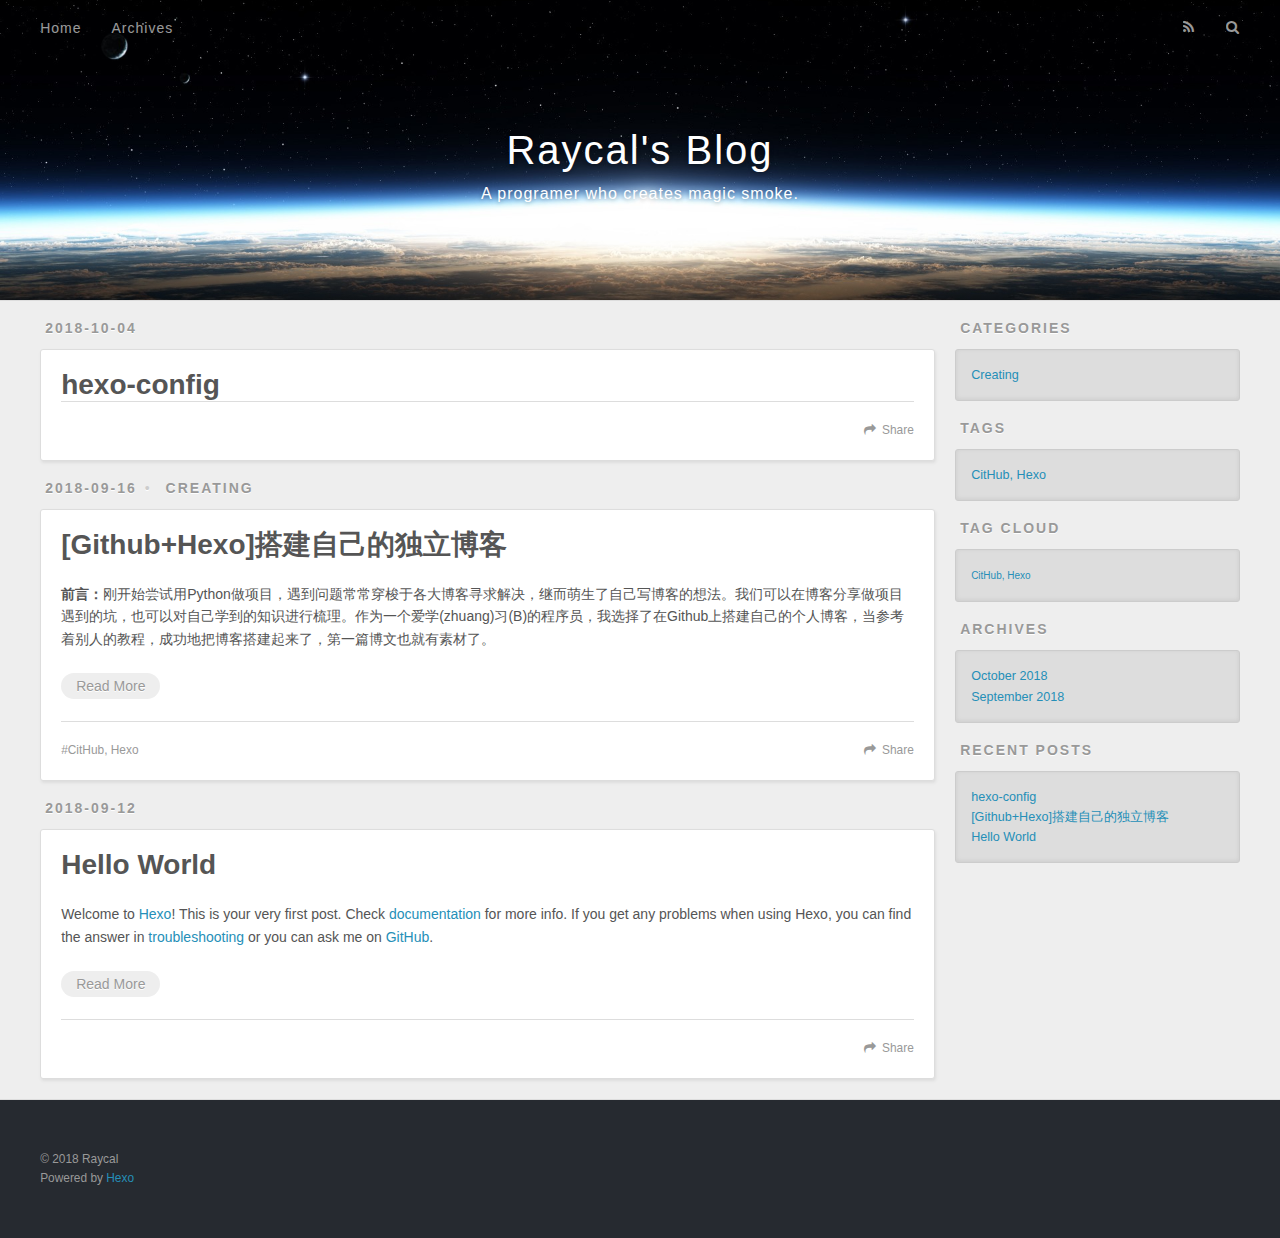
<file: index.html>
<!DOCTYPE html>
<html>
<head>
  <meta charset="utf-8">
  

  
  <title>Raycal&#39;s Blog</title>
  <meta name="viewport" content="width=device-width, initial-scale=1, maximum-scale=1">
  <meta name="description" content="At here waiting for you.">
<meta property="og:type" content="website">
<meta property="og:title" content="Raycal&#39;s Blog">
<meta property="og:url" content="http://raycalthunder.github.io/index.html">
<meta property="og:site_name" content="Raycal&#39;s Blog">
<meta property="og:description" content="At here waiting for you.">
<meta property="og:locale" content="default">
<meta name="twitter:card" content="summary">
<meta name="twitter:title" content="Raycal&#39;s Blog">
<meta name="twitter:description" content="At here waiting for you.">
  
    <link rel="alternate" href="/atom.xml" title="Raycal&#39;s Blog" type="application/atom+xml">
  
  
    <link rel="icon" href="/favicon.png">
  
  
    <link href="//fonts.googleapis.com/css?family=Source+Code+Pro" rel="stylesheet" type="text/css">
  
  <link rel="stylesheet" href="/css/style.css">
</head>

<body>
  <div id="container">
    <div id="wrap">
      <header id="header">
  <div id="banner"></div>
  <div id="header-outer" class="outer">
    <div id="header-title" class="inner">
      <h1 id="logo-wrap">
        <a href="/" id="logo">Raycal&#39;s Blog</a>
      </h1>
      
        <h2 id="subtitle-wrap">
          <a href="/" id="subtitle">A programer who creates magic smoke.</a>
        </h2>
      
    </div>
    <div id="header-inner" class="inner">
      <nav id="main-nav">
        <a id="main-nav-toggle" class="nav-icon"></a>
        
          <a class="main-nav-link" href="/">Home</a>
        
          <a class="main-nav-link" href="/archives">Archives</a>
        
      </nav>
      <nav id="sub-nav">
        
          <a id="nav-rss-link" class="nav-icon" href="/atom.xml" title="RSS Feed"></a>
        
        <a id="nav-search-btn" class="nav-icon" title="Search"></a>
      </nav>
      <div id="search-form-wrap">
        <form action="//google.com/search" method="get" accept-charset="UTF-8" class="search-form"><input type="search" name="q" class="search-form-input" placeholder="Search"><button type="submit" class="search-form-submit">&#xF002;</button><input type="hidden" name="sitesearch" value="http://raycalthunder.github.io"></form>
      </div>
    </div>
  </div>
</header>
      <div class="outer">
        <section id="main">
  
    <article id="post-hexo-config" class="article article-type-post" itemscope itemprop="blogPost">
  <div class="article-meta">
    <a href="/posts/uncategorized/2018-10-04-hexo-config.html" class="article-date">
  <time datetime="2018-10-04T11:40:23.000Z" itemprop="datePublished">2018-10-04</time>
</a>
    
  </div>
  <div class="article-inner">
    
    
      <header class="article-header">
        
  
    <h1 itemprop="name">
      <a class="article-title" href="/posts/uncategorized/2018-10-04-hexo-config.html">hexo-config</a>
    </h1>
  

      </header>
    
    <div class="article-entry" itemprop="articleBody">
      
        
      
    </div>
    <footer class="article-footer">
      <a data-url="http://raycalthunder.github.io/posts/uncategorized/2018-10-04-hexo-config.html" data-id="cjmuikr9400048gvrdszecve0" class="article-share-link">Share</a>
      
      
    </footer>
  </div>
  
</article>


  
    <article id="post-build-your-github-blog" class="article article-type-post" itemscope itemprop="blogPost">
  <div class="article-meta">
    <a href="/posts/creating/2018-09-16-build-your-github-blog.html" class="article-date">
  <time datetime="2018-09-15T16:46:41.000Z" itemprop="datePublished">2018-09-16</time>
</a>
    
  <div class="article-category">
    <a class="article-category-link" href="/categories/creating/">Creating</a>
  </div>

  </div>
  <div class="article-inner">
    
    
      <header class="article-header">
        
  
    <h1 itemprop="name">
      <a class="article-title" href="/posts/creating/2018-09-16-build-your-github-blog.html">[Github+Hexo]搭建自己的独立博客</a>
    </h1>
  

      </header>
    
    <div class="article-entry" itemprop="articleBody">
      
        <p><strong>前言：</strong>刚开始尝试用Python做项目，遇到问题常常穿梭于各大博客寻求解决，继而萌生了自己写博客的想法。我们可以在博客分享做项目遇到的坑，也可以对自己学到的知识进行梳理。作为一个爱学(zhuang)习(B)的程序员，我选择了在Github上搭建自己的个人博客，当参考着别人的教程，成功地把博客搭建起来了，第一篇博文也就有素材了。</p>
        
          <p class="article-more-link">
            <a href="/posts/creating/2018-09-16-build-your-github-blog.html#more">Read More</a>
          </p>
        
      
    </div>
    <footer class="article-footer">
      <a data-url="http://raycalthunder.github.io/posts/creating/2018-09-16-build-your-github-blog.html" data-id="cjmuikr7q00008gvrjvjgrv4z" class="article-share-link">Share</a>
      
      
  <ul class="article-tag-list"><li class="article-tag-list-item"><a class="article-tag-list-link" href="/tags/CitHub-Hexo/">CitHub, Hexo</a></li></ul>

    </footer>
  </div>
  
</article>


  
    <article id="post-hello-world" class="article article-type-post" itemscope itemprop="blogPost">
  <div class="article-meta">
    <a href="/posts/uncategorized/2018-09-12-hello-world.html" class="article-date">
  <time datetime="2018-09-12T15:31:34.740Z" itemprop="datePublished">2018-09-12</time>
</a>
    
  </div>
  <div class="article-inner">
    
    
      <header class="article-header">
        
  
    <h1 itemprop="name">
      <a class="article-title" href="/posts/uncategorized/2018-09-12-hello-world.html">Hello World</a>
    </h1>
  

      </header>
    
    <div class="article-entry" itemprop="articleBody">
      
        <p>Welcome to <a href="https://hexo.io/" target="_blank" rel="noopener">Hexo</a>! This is your very first post. Check <a href="https://hexo.io/docs/" target="_blank" rel="noopener">documentation</a> for more info. If you get any problems when using Hexo, you can find the answer in <a href="https://hexo.io/docs/troubleshooting.html" target="_blank" rel="noopener">troubleshooting</a> or you can ask me on <a href="https://github.com/hexojs/hexo/issues" target="_blank" rel="noopener">GitHub</a>.</p>
        
          <p class="article-more-link">
            <a href="/posts/uncategorized/2018-09-12-hello-world.html#more">Read More</a>
          </p>
        
      
    </div>
    <footer class="article-footer">
      <a data-url="http://raycalthunder.github.io/posts/uncategorized/2018-09-12-hello-world.html" data-id="cjmuikr8f00018gvr3amvzfr6" class="article-share-link">Share</a>
      
      
    </footer>
  </div>
  
</article>


  


</section>
        
          <aside id="sidebar">
  
    
  <div class="widget-wrap">
    <h3 class="widget-title">Categories</h3>
    <div class="widget">
      <ul class="category-list"><li class="category-list-item"><a class="category-list-link" href="/categories/creating/">Creating</a></li></ul>
    </div>
  </div>


  
    
  <div class="widget-wrap">
    <h3 class="widget-title">Tags</h3>
    <div class="widget">
      <ul class="tag-list"><li class="tag-list-item"><a class="tag-list-link" href="/tags/CitHub-Hexo/">CitHub, Hexo</a></li></ul>
    </div>
  </div>


  
    
  <div class="widget-wrap">
    <h3 class="widget-title">Tag Cloud</h3>
    <div class="widget tagcloud">
      <a href="/tags/CitHub-Hexo/" style="font-size: 10px;">CitHub, Hexo</a>
    </div>
  </div>

  
    
  <div class="widget-wrap">
    <h3 class="widget-title">Archives</h3>
    <div class="widget">
      <ul class="archive-list"><li class="archive-list-item"><a class="archive-list-link" href="/archives/2018/10/">October 2018</a></li><li class="archive-list-item"><a class="archive-list-link" href="/archives/2018/09/">September 2018</a></li></ul>
    </div>
  </div>


  
    
  <div class="widget-wrap">
    <h3 class="widget-title">Recent Posts</h3>
    <div class="widget">
      <ul>
        
          <li>
            <a href="/posts/uncategorized/2018-10-04-hexo-config.html">hexo-config</a>
          </li>
        
          <li>
            <a href="/posts/creating/2018-09-16-build-your-github-blog.html">[Github+Hexo]搭建自己的独立博客</a>
          </li>
        
          <li>
            <a href="/posts/uncategorized/2018-09-12-hello-world.html">Hello World</a>
          </li>
        
      </ul>
    </div>
  </div>

  
</aside>
        
      </div>
      <footer id="footer">
  
  <div class="outer">
    <div id="footer-info" class="inner">
      &copy; 2018 Raycal<br>
      Powered by <a href="http://hexo.io/" target="_blank">Hexo</a>
    </div>
  </div>
</footer>
    </div>
    <nav id="mobile-nav">
  
    <a href="/" class="mobile-nav-link">Home</a>
  
    <a href="/archives" class="mobile-nav-link">Archives</a>
  
</nav>
    

<script src="//ajax.googleapis.com/ajax/libs/jquery/2.0.3/jquery.min.js"></script>


  <link rel="stylesheet" href="/fancybox/jquery.fancybox.css">
  <script src="/fancybox/jquery.fancybox.pack.js"></script>


<script src="/js/script.js"></script>



  </div>
</body>
</html>
</file>
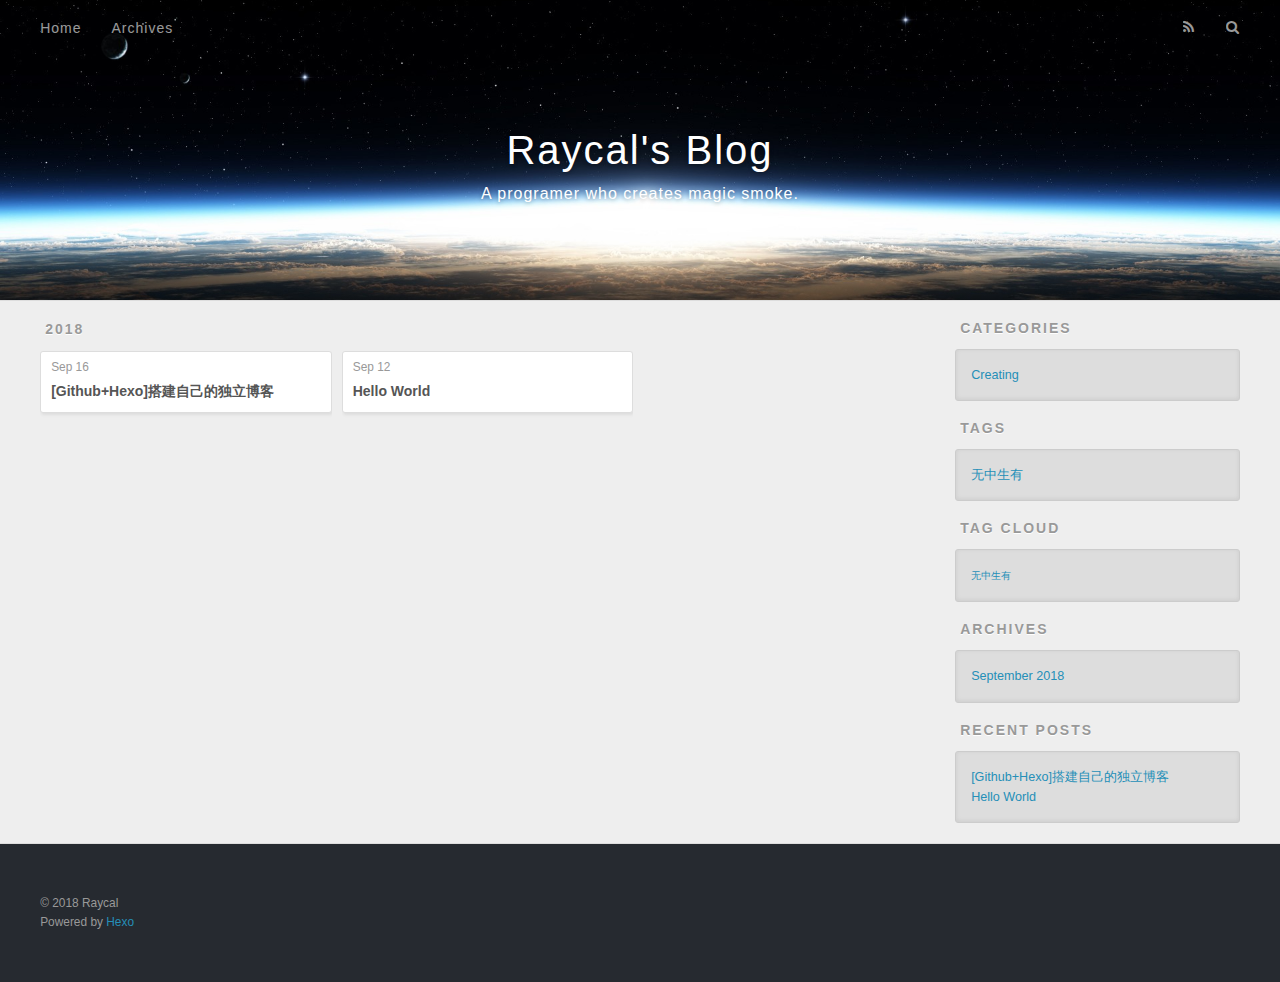
<file: archives/index.html>
<!DOCTYPE html>
<html>
<head>
  <meta charset="utf-8">
  

  
  <title>Archives | Raycal&#39;s Blog</title>
  <meta name="viewport" content="width=device-width, initial-scale=1, maximum-scale=1">
  <meta name="description" content="At here waiting for you.">
<meta property="og:type" content="website">
<meta property="og:title" content="Raycal&#39;s Blog">
<meta property="og:url" content="http://raycalthunder.github.io/archives/index.html">
<meta property="og:site_name" content="Raycal&#39;s Blog">
<meta property="og:description" content="At here waiting for you.">
<meta property="og:locale" content="default">
<meta name="twitter:card" content="summary">
<meta name="twitter:title" content="Raycal&#39;s Blog">
<meta name="twitter:description" content="At here waiting for you.">
  
    <link rel="alternate" href="/atom.xml" title="Raycal&#39;s Blog" type="application/atom+xml">
  
  
    <link rel="icon" href="/favicon.png">
  
  
    <link href="//fonts.googleapis.com/css?family=Source+Code+Pro" rel="stylesheet" type="text/css">
  
  <link rel="stylesheet" href="/css/style.css">
</head>

<body>
  <div id="container">
    <div id="wrap">
      <header id="header">
  <div id="banner"></div>
  <div id="header-outer" class="outer">
    <div id="header-title" class="inner">
      <h1 id="logo-wrap">
        <a href="/" id="logo">Raycal&#39;s Blog</a>
      </h1>
      
        <h2 id="subtitle-wrap">
          <a href="/" id="subtitle">A programer who creates magic smoke.</a>
        </h2>
      
    </div>
    <div id="header-inner" class="inner">
      <nav id="main-nav">
        <a id="main-nav-toggle" class="nav-icon"></a>
        
          <a class="main-nav-link" href="/">Home</a>
        
          <a class="main-nav-link" href="/archives">Archives</a>
        
      </nav>
      <nav id="sub-nav">
        
          <a id="nav-rss-link" class="nav-icon" href="/atom.xml" title="RSS Feed"></a>
        
        <a id="nav-search-btn" class="nav-icon" title="Search"></a>
      </nav>
      <div id="search-form-wrap">
        <form action="//google.com/search" method="get" accept-charset="UTF-8" class="search-form"><input type="search" name="q" class="search-form-input" placeholder="Search"><button type="submit" class="search-form-submit">&#xF002;</button><input type="hidden" name="sitesearch" value="http://raycalthunder.github.io"></form>
      </div>
    </div>
  </div>
</header>
      <div class="outer">
        <section id="main">
  
  
    
    
      
      
      <section class="archives-wrap">
        <div class="archive-year-wrap">
          <a href="/archives/2018" class="archive-year">2018</a>
        </div>
        <div class="archives">
    
    <article class="archive-article archive-type-post">
  <div class="archive-article-inner">
    <header class="archive-article-header">
      <a href="/posts/creating/2018-09-16-build-your-github-blog.html" class="archive-article-date">
  <time datetime="2018-09-15T16:46:41.000Z" itemprop="datePublished">Sep 16</time>
</a>
      
  
    <h1 itemprop="name">
      <a class="archive-article-title" href="/posts/creating/2018-09-16-build-your-github-blog.html">[Github+Hexo]搭建自己的独立博客</a>
    </h1>
  

    </header>
  </div>
</article>
  
    
    
    <article class="archive-article archive-type-post">
  <div class="archive-article-inner">
    <header class="archive-article-header">
      <a href="/posts/uncategorized/2018-09-12-hello-world.html" class="archive-article-date">
  <time datetime="2018-09-12T15:31:34.740Z" itemprop="datePublished">Sep 12</time>
</a>
      
  
    <h1 itemprop="name">
      <a class="archive-article-title" href="/posts/uncategorized/2018-09-12-hello-world.html">Hello World</a>
    </h1>
  

    </header>
  </div>
</article>
  
  
    </div></section>
  


</section>
        
          <aside id="sidebar">
  
    
  <div class="widget-wrap">
    <h3 class="widget-title">Categories</h3>
    <div class="widget">
      <ul class="category-list"><li class="category-list-item"><a class="category-list-link" href="/categories/creating/">Creating</a></li></ul>
    </div>
  </div>


  
    
  <div class="widget-wrap">
    <h3 class="widget-title">Tags</h3>
    <div class="widget">
      <ul class="tag-list"><li class="tag-list-item"><a class="tag-list-link" href="/tags/progress/">无中生有</a></li></ul>
    </div>
  </div>


  
    
  <div class="widget-wrap">
    <h3 class="widget-title">Tag Cloud</h3>
    <div class="widget tagcloud">
      <a href="/tags/progress/" style="font-size: 10px;">无中生有</a>
    </div>
  </div>

  
    
  <div class="widget-wrap">
    <h3 class="widget-title">Archives</h3>
    <div class="widget">
      <ul class="archive-list"><li class="archive-list-item"><a class="archive-list-link" href="/archives/2018/09/">September 2018</a></li></ul>
    </div>
  </div>


  
    
  <div class="widget-wrap">
    <h3 class="widget-title">Recent Posts</h3>
    <div class="widget">
      <ul>
        
          <li>
            <a href="/posts/creating/2018-09-16-build-your-github-blog.html">[Github+Hexo]搭建自己的独立博客</a>
          </li>
        
          <li>
            <a href="/posts/uncategorized/2018-09-12-hello-world.html">Hello World</a>
          </li>
        
      </ul>
    </div>
  </div>

  
</aside>
        
      </div>
      <footer id="footer">
  
  <div class="outer">
    <div id="footer-info" class="inner">
      &copy; 2018 Raycal<br>
      Powered by <a href="http://hexo.io/" target="_blank">Hexo</a>
    </div>
  </div>
</footer>
    </div>
    <nav id="mobile-nav">
  
    <a href="/" class="mobile-nav-link">Home</a>
  
    <a href="/archives" class="mobile-nav-link">Archives</a>
  
</nav>
    

<script src="//ajax.googleapis.com/ajax/libs/jquery/2.0.3/jquery.min.js"></script>


  <link rel="stylesheet" href="/fancybox/jquery.fancybox.css">
  <script src="/fancybox/jquery.fancybox.pack.js"></script>


<script src="/js/script.js"></script>



  </div>
</body>
</html>
</file>
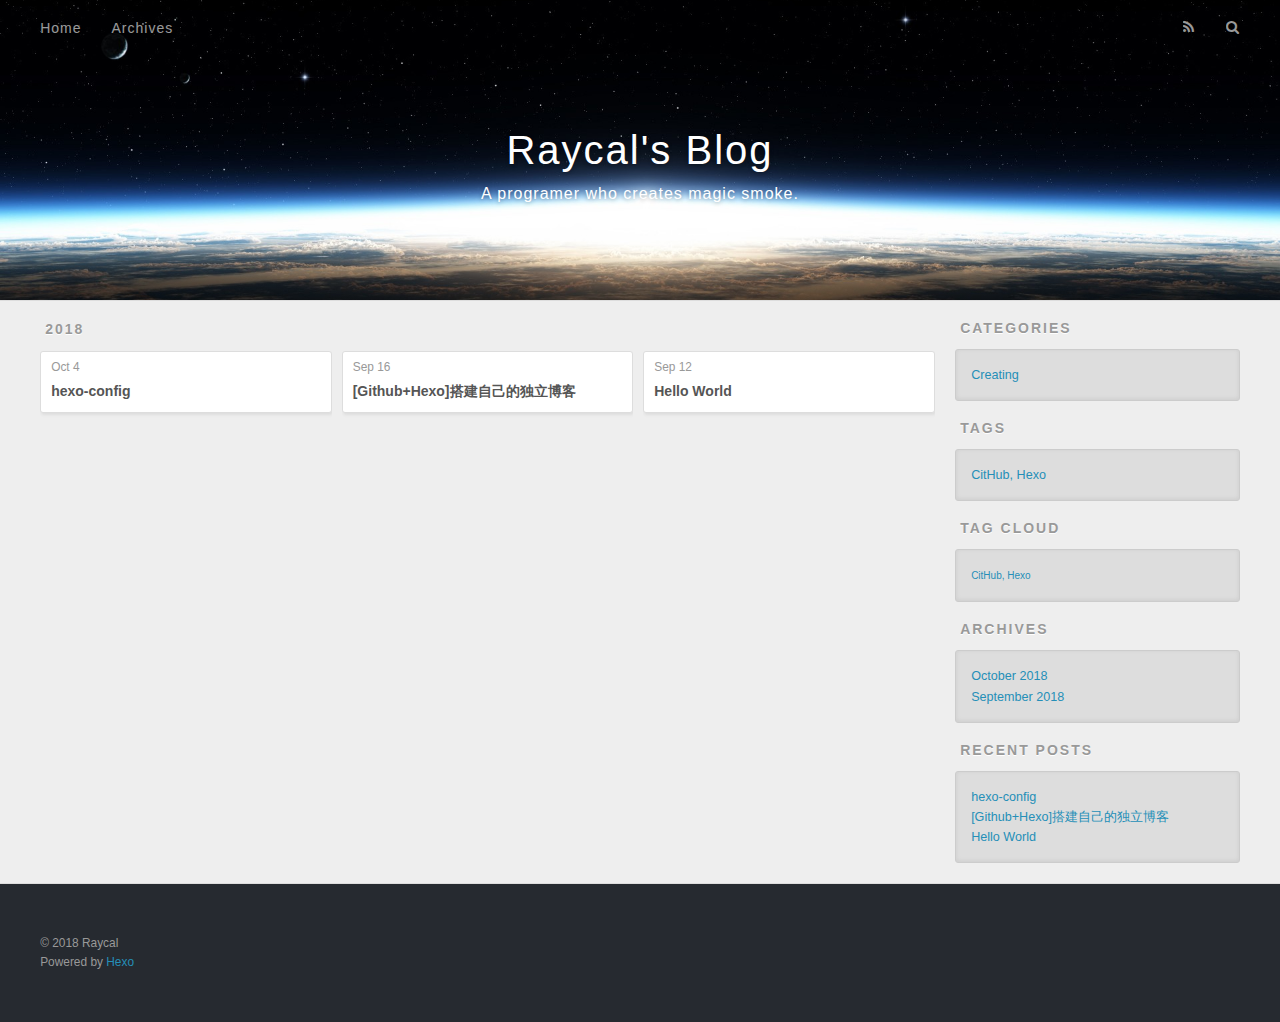
<file: archives/2018/index.html>
<!DOCTYPE html>
<html>
<head>
  <meta charset="utf-8">
  

  
  <title>Archives: 2018 | Raycal&#39;s Blog</title>
  <meta name="viewport" content="width=device-width, initial-scale=1, maximum-scale=1">
  <meta name="description" content="At here waiting for you.">
<meta property="og:type" content="website">
<meta property="og:title" content="Raycal&#39;s Blog">
<meta property="og:url" content="http://raycalthunder.github.io/archives/2018/index.html">
<meta property="og:site_name" content="Raycal&#39;s Blog">
<meta property="og:description" content="At here waiting for you.">
<meta property="og:locale" content="default">
<meta name="twitter:card" content="summary">
<meta name="twitter:title" content="Raycal&#39;s Blog">
<meta name="twitter:description" content="At here waiting for you.">
  
    <link rel="alternate" href="/atom.xml" title="Raycal&#39;s Blog" type="application/atom+xml">
  
  
    <link rel="icon" href="/favicon.png">
  
  
    <link href="//fonts.googleapis.com/css?family=Source+Code+Pro" rel="stylesheet" type="text/css">
  
  <link rel="stylesheet" href="/css/style.css">
</head>

<body>
  <div id="container">
    <div id="wrap">
      <header id="header">
  <div id="banner"></div>
  <div id="header-outer" class="outer">
    <div id="header-title" class="inner">
      <h1 id="logo-wrap">
        <a href="/" id="logo">Raycal&#39;s Blog</a>
      </h1>
      
        <h2 id="subtitle-wrap">
          <a href="/" id="subtitle">A programer who creates magic smoke.</a>
        </h2>
      
    </div>
    <div id="header-inner" class="inner">
      <nav id="main-nav">
        <a id="main-nav-toggle" class="nav-icon"></a>
        
          <a class="main-nav-link" href="/">Home</a>
        
          <a class="main-nav-link" href="/archives">Archives</a>
        
      </nav>
      <nav id="sub-nav">
        
          <a id="nav-rss-link" class="nav-icon" href="/atom.xml" title="RSS Feed"></a>
        
        <a id="nav-search-btn" class="nav-icon" title="Search"></a>
      </nav>
      <div id="search-form-wrap">
        <form action="//google.com/search" method="get" accept-charset="UTF-8" class="search-form"><input type="search" name="q" class="search-form-input" placeholder="Search"><button type="submit" class="search-form-submit">&#xF002;</button><input type="hidden" name="sitesearch" value="http://raycalthunder.github.io"></form>
      </div>
    </div>
  </div>
</header>
      <div class="outer">
        <section id="main">
  
  
    
    
      
      
      <section class="archives-wrap">
        <div class="archive-year-wrap">
          <a href="/archives/2018" class="archive-year">2018</a>
        </div>
        <div class="archives">
    
    <article class="archive-article archive-type-post">
  <div class="archive-article-inner">
    <header class="archive-article-header">
      <a href="/posts/uncategorized/2018-10-04-hexo-config.html" class="archive-article-date">
  <time datetime="2018-10-04T11:40:23.000Z" itemprop="datePublished">Oct 4</time>
</a>
      
  
    <h1 itemprop="name">
      <a class="archive-article-title" href="/posts/uncategorized/2018-10-04-hexo-config.html">hexo-config</a>
    </h1>
  

    </header>
  </div>
</article>
  
    
    
    <article class="archive-article archive-type-post">
  <div class="archive-article-inner">
    <header class="archive-article-header">
      <a href="/posts/creating/2018-09-16-build-your-github-blog.html" class="archive-article-date">
  <time datetime="2018-09-15T16:46:41.000Z" itemprop="datePublished">Sep 16</time>
</a>
      
  
    <h1 itemprop="name">
      <a class="archive-article-title" href="/posts/creating/2018-09-16-build-your-github-blog.html">[Github+Hexo]搭建自己的独立博客</a>
    </h1>
  

    </header>
  </div>
</article>
  
    
    
    <article class="archive-article archive-type-post">
  <div class="archive-article-inner">
    <header class="archive-article-header">
      <a href="/posts/uncategorized/2018-09-12-hello-world.html" class="archive-article-date">
  <time datetime="2018-09-12T15:31:34.740Z" itemprop="datePublished">Sep 12</time>
</a>
      
  
    <h1 itemprop="name">
      <a class="archive-article-title" href="/posts/uncategorized/2018-09-12-hello-world.html">Hello World</a>
    </h1>
  

    </header>
  </div>
</article>
  
  
    </div></section>
  


</section>
        
          <aside id="sidebar">
  
    
  <div class="widget-wrap">
    <h3 class="widget-title">Categories</h3>
    <div class="widget">
      <ul class="category-list"><li class="category-list-item"><a class="category-list-link" href="/categories/creating/">Creating</a></li></ul>
    </div>
  </div>


  
    
  <div class="widget-wrap">
    <h3 class="widget-title">Tags</h3>
    <div class="widget">
      <ul class="tag-list"><li class="tag-list-item"><a class="tag-list-link" href="/tags/CitHub-Hexo/">CitHub, Hexo</a></li></ul>
    </div>
  </div>


  
    
  <div class="widget-wrap">
    <h3 class="widget-title">Tag Cloud</h3>
    <div class="widget tagcloud">
      <a href="/tags/CitHub-Hexo/" style="font-size: 10px;">CitHub, Hexo</a>
    </div>
  </div>

  
    
  <div class="widget-wrap">
    <h3 class="widget-title">Archives</h3>
    <div class="widget">
      <ul class="archive-list"><li class="archive-list-item"><a class="archive-list-link" href="/archives/2018/10/">October 2018</a></li><li class="archive-list-item"><a class="archive-list-link" href="/archives/2018/09/">September 2018</a></li></ul>
    </div>
  </div>


  
    
  <div class="widget-wrap">
    <h3 class="widget-title">Recent Posts</h3>
    <div class="widget">
      <ul>
        
          <li>
            <a href="/posts/uncategorized/2018-10-04-hexo-config.html">hexo-config</a>
          </li>
        
          <li>
            <a href="/posts/creating/2018-09-16-build-your-github-blog.html">[Github+Hexo]搭建自己的独立博客</a>
          </li>
        
          <li>
            <a href="/posts/uncategorized/2018-09-12-hello-world.html">Hello World</a>
          </li>
        
      </ul>
    </div>
  </div>

  
</aside>
        
      </div>
      <footer id="footer">
  
  <div class="outer">
    <div id="footer-info" class="inner">
      &copy; 2018 Raycal<br>
      Powered by <a href="http://hexo.io/" target="_blank">Hexo</a>
    </div>
  </div>
</footer>
    </div>
    <nav id="mobile-nav">
  
    <a href="/" class="mobile-nav-link">Home</a>
  
    <a href="/archives" class="mobile-nav-link">Archives</a>
  
</nav>
    

<script src="//ajax.googleapis.com/ajax/libs/jquery/2.0.3/jquery.min.js"></script>


  <link rel="stylesheet" href="/fancybox/jquery.fancybox.css">
  <script src="/fancybox/jquery.fancybox.pack.js"></script>


<script src="/js/script.js"></script>



  </div>
</body>
</html>
</file>
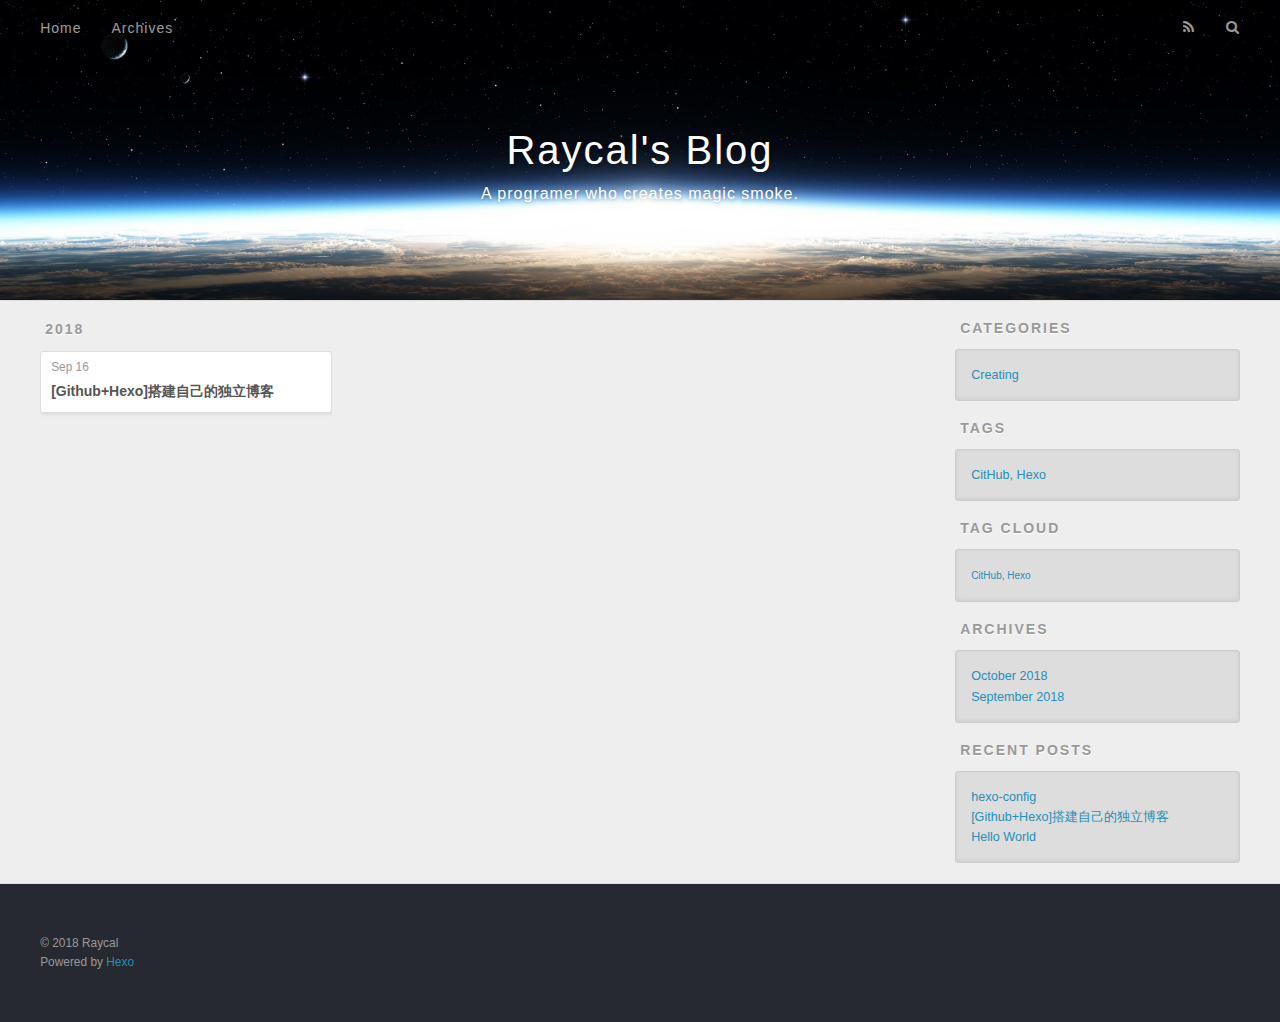
<file: categories/creating/index.html>
<!DOCTYPE html>
<html>
<head>
  <meta charset="utf-8">
  

  
  <title>Category: Creating | Raycal&#39;s Blog</title>
  <meta name="viewport" content="width=device-width, initial-scale=1, maximum-scale=1">
  <meta name="description" content="At here waiting for you.">
<meta property="og:type" content="website">
<meta property="og:title" content="Raycal&#39;s Blog">
<meta property="og:url" content="http://raycalthunder.github.io/categories/creating/index.html">
<meta property="og:site_name" content="Raycal&#39;s Blog">
<meta property="og:description" content="At here waiting for you.">
<meta property="og:locale" content="default">
<meta name="twitter:card" content="summary">
<meta name="twitter:title" content="Raycal&#39;s Blog">
<meta name="twitter:description" content="At here waiting for you.">
  
    <link rel="alternate" href="/atom.xml" title="Raycal&#39;s Blog" type="application/atom+xml">
  
  
    <link rel="icon" href="/favicon.png">
  
  
    <link href="//fonts.googleapis.com/css?family=Source+Code+Pro" rel="stylesheet" type="text/css">
  
  <link rel="stylesheet" href="/css/style.css">
</head>

<body>
  <div id="container">
    <div id="wrap">
      <header id="header">
  <div id="banner"></div>
  <div id="header-outer" class="outer">
    <div id="header-title" class="inner">
      <h1 id="logo-wrap">
        <a href="/" id="logo">Raycal&#39;s Blog</a>
      </h1>
      
        <h2 id="subtitle-wrap">
          <a href="/" id="subtitle">A programer who creates magic smoke.</a>
        </h2>
      
    </div>
    <div id="header-inner" class="inner">
      <nav id="main-nav">
        <a id="main-nav-toggle" class="nav-icon"></a>
        
          <a class="main-nav-link" href="/">Home</a>
        
          <a class="main-nav-link" href="/archives">Archives</a>
        
      </nav>
      <nav id="sub-nav">
        
          <a id="nav-rss-link" class="nav-icon" href="/atom.xml" title="RSS Feed"></a>
        
        <a id="nav-search-btn" class="nav-icon" title="Search"></a>
      </nav>
      <div id="search-form-wrap">
        <form action="//google.com/search" method="get" accept-charset="UTF-8" class="search-form"><input type="search" name="q" class="search-form-input" placeholder="Search"><button type="submit" class="search-form-submit">&#xF002;</button><input type="hidden" name="sitesearch" value="http://raycalthunder.github.io"></form>
      </div>
    </div>
  </div>
</header>
      <div class="outer">
        <section id="main">
  
  
    
    
      
      
      <section class="archives-wrap">
        <div class="archive-year-wrap">
          <a href="/archives/2018" class="archive-year">2018</a>
        </div>
        <div class="archives">
    
    <article class="archive-article archive-type-post">
  <div class="archive-article-inner">
    <header class="archive-article-header">
      <a href="/posts/creating/2018-09-16-build-your-github-blog.html" class="archive-article-date">
  <time datetime="2018-09-15T16:46:41.000Z" itemprop="datePublished">Sep 16</time>
</a>
      
  
    <h1 itemprop="name">
      <a class="archive-article-title" href="/posts/creating/2018-09-16-build-your-github-blog.html">[Github+Hexo]搭建自己的独立博客</a>
    </h1>
  

    </header>
  </div>
</article>
  
  
    </div></section>
  


</section>
        
          <aside id="sidebar">
  
    
  <div class="widget-wrap">
    <h3 class="widget-title">Categories</h3>
    <div class="widget">
      <ul class="category-list"><li class="category-list-item"><a class="category-list-link" href="/categories/creating/">Creating</a></li></ul>
    </div>
  </div>


  
    
  <div class="widget-wrap">
    <h3 class="widget-title">Tags</h3>
    <div class="widget">
      <ul class="tag-list"><li class="tag-list-item"><a class="tag-list-link" href="/tags/CitHub-Hexo/">CitHub, Hexo</a></li></ul>
    </div>
  </div>


  
    
  <div class="widget-wrap">
    <h3 class="widget-title">Tag Cloud</h3>
    <div class="widget tagcloud">
      <a href="/tags/CitHub-Hexo/" style="font-size: 10px;">CitHub, Hexo</a>
    </div>
  </div>

  
    
  <div class="widget-wrap">
    <h3 class="widget-title">Archives</h3>
    <div class="widget">
      <ul class="archive-list"><li class="archive-list-item"><a class="archive-list-link" href="/archives/2018/10/">October 2018</a></li><li class="archive-list-item"><a class="archive-list-link" href="/archives/2018/09/">September 2018</a></li></ul>
    </div>
  </div>


  
    
  <div class="widget-wrap">
    <h3 class="widget-title">Recent Posts</h3>
    <div class="widget">
      <ul>
        
          <li>
            <a href="/posts/uncategorized/2018-10-04-hexo-config.html">hexo-config</a>
          </li>
        
          <li>
            <a href="/posts/creating/2018-09-16-build-your-github-blog.html">[Github+Hexo]搭建自己的独立博客</a>
          </li>
        
          <li>
            <a href="/posts/uncategorized/2018-09-12-hello-world.html">Hello World</a>
          </li>
        
      </ul>
    </div>
  </div>

  
</aside>
        
      </div>
      <footer id="footer">
  
  <div class="outer">
    <div id="footer-info" class="inner">
      &copy; 2018 Raycal<br>
      Powered by <a href="http://hexo.io/" target="_blank">Hexo</a>
    </div>
  </div>
</footer>
    </div>
    <nav id="mobile-nav">
  
    <a href="/" class="mobile-nav-link">Home</a>
  
    <a href="/archives" class="mobile-nav-link">Archives</a>
  
</nav>
    

<script src="//ajax.googleapis.com/ajax/libs/jquery/2.0.3/jquery.min.js"></script>


  <link rel="stylesheet" href="/fancybox/jquery.fancybox.css">
  <script src="/fancybox/jquery.fancybox.pack.js"></script>


<script src="/js/script.js"></script>



  </div>
</body>
</html>
</file>
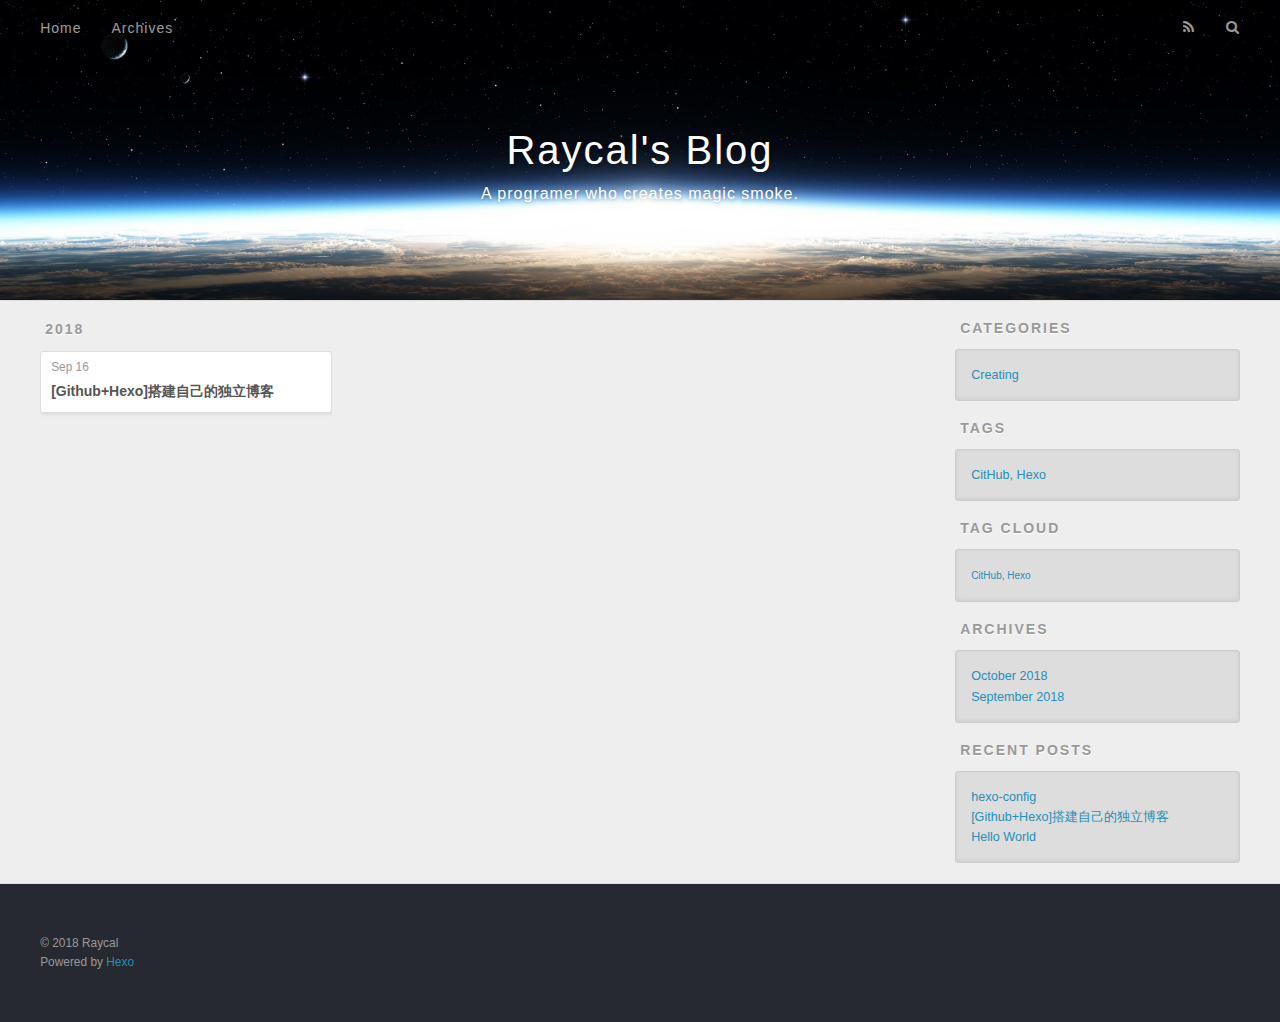
<file: tags/CitHub-Hexo/index.html>
<!DOCTYPE html>
<html>
<head>
  <meta charset="utf-8">
  

  
  <title>Tag: CitHub, Hexo | Raycal&#39;s Blog</title>
  <meta name="viewport" content="width=device-width, initial-scale=1, maximum-scale=1">
  <meta name="description" content="At here waiting for you.">
<meta property="og:type" content="website">
<meta property="og:title" content="Raycal&#39;s Blog">
<meta property="og:url" content="http://raycalthunder.github.io/tags/CitHub-Hexo/index.html">
<meta property="og:site_name" content="Raycal&#39;s Blog">
<meta property="og:description" content="At here waiting for you.">
<meta property="og:locale" content="default">
<meta name="twitter:card" content="summary">
<meta name="twitter:title" content="Raycal&#39;s Blog">
<meta name="twitter:description" content="At here waiting for you.">
  
    <link rel="alternate" href="/atom.xml" title="Raycal&#39;s Blog" type="application/atom+xml">
  
  
    <link rel="icon" href="/favicon.png">
  
  
    <link href="//fonts.googleapis.com/css?family=Source+Code+Pro" rel="stylesheet" type="text/css">
  
  <link rel="stylesheet" href="/css/style.css">
</head>

<body>
  <div id="container">
    <div id="wrap">
      <header id="header">
  <div id="banner"></div>
  <div id="header-outer" class="outer">
    <div id="header-title" class="inner">
      <h1 id="logo-wrap">
        <a href="/" id="logo">Raycal&#39;s Blog</a>
      </h1>
      
        <h2 id="subtitle-wrap">
          <a href="/" id="subtitle">A programer who creates magic smoke.</a>
        </h2>
      
    </div>
    <div id="header-inner" class="inner">
      <nav id="main-nav">
        <a id="main-nav-toggle" class="nav-icon"></a>
        
          <a class="main-nav-link" href="/">Home</a>
        
          <a class="main-nav-link" href="/archives">Archives</a>
        
      </nav>
      <nav id="sub-nav">
        
          <a id="nav-rss-link" class="nav-icon" href="/atom.xml" title="RSS Feed"></a>
        
        <a id="nav-search-btn" class="nav-icon" title="Search"></a>
      </nav>
      <div id="search-form-wrap">
        <form action="//google.com/search" method="get" accept-charset="UTF-8" class="search-form"><input type="search" name="q" class="search-form-input" placeholder="Search"><button type="submit" class="search-form-submit">&#xF002;</button><input type="hidden" name="sitesearch" value="http://raycalthunder.github.io"></form>
      </div>
    </div>
  </div>
</header>
      <div class="outer">
        <section id="main">
  
  
    
    
      
      
      <section class="archives-wrap">
        <div class="archive-year-wrap">
          <a href="/archives/2018" class="archive-year">2018</a>
        </div>
        <div class="archives">
    
    <article class="archive-article archive-type-post">
  <div class="archive-article-inner">
    <header class="archive-article-header">
      <a href="/posts/creating/2018-09-16-build-your-github-blog.html" class="archive-article-date">
  <time datetime="2018-09-15T16:46:41.000Z" itemprop="datePublished">Sep 16</time>
</a>
      
  
    <h1 itemprop="name">
      <a class="archive-article-title" href="/posts/creating/2018-09-16-build-your-github-blog.html">[Github+Hexo]搭建自己的独立博客</a>
    </h1>
  

    </header>
  </div>
</article>
  
  
    </div></section>
  


</section>
        
          <aside id="sidebar">
  
    
  <div class="widget-wrap">
    <h3 class="widget-title">Categories</h3>
    <div class="widget">
      <ul class="category-list"><li class="category-list-item"><a class="category-list-link" href="/categories/creating/">Creating</a></li></ul>
    </div>
  </div>


  
    
  <div class="widget-wrap">
    <h3 class="widget-title">Tags</h3>
    <div class="widget">
      <ul class="tag-list"><li class="tag-list-item"><a class="tag-list-link" href="/tags/CitHub-Hexo/">CitHub, Hexo</a></li></ul>
    </div>
  </div>


  
    
  <div class="widget-wrap">
    <h3 class="widget-title">Tag Cloud</h3>
    <div class="widget tagcloud">
      <a href="/tags/CitHub-Hexo/" style="font-size: 10px;">CitHub, Hexo</a>
    </div>
  </div>

  
    
  <div class="widget-wrap">
    <h3 class="widget-title">Archives</h3>
    <div class="widget">
      <ul class="archive-list"><li class="archive-list-item"><a class="archive-list-link" href="/archives/2018/10/">October 2018</a></li><li class="archive-list-item"><a class="archive-list-link" href="/archives/2018/09/">September 2018</a></li></ul>
    </div>
  </div>


  
    
  <div class="widget-wrap">
    <h3 class="widget-title">Recent Posts</h3>
    <div class="widget">
      <ul>
        
          <li>
            <a href="/posts/uncategorized/2018-10-04-hexo-config.html">hexo-config</a>
          </li>
        
          <li>
            <a href="/posts/creating/2018-09-16-build-your-github-blog.html">[Github+Hexo]搭建自己的独立博客</a>
          </li>
        
          <li>
            <a href="/posts/uncategorized/2018-09-12-hello-world.html">Hello World</a>
          </li>
        
      </ul>
    </div>
  </div>

  
</aside>
        
      </div>
      <footer id="footer">
  
  <div class="outer">
    <div id="footer-info" class="inner">
      &copy; 2018 Raycal<br>
      Powered by <a href="http://hexo.io/" target="_blank">Hexo</a>
    </div>
  </div>
</footer>
    </div>
    <nav id="mobile-nav">
  
    <a href="/" class="mobile-nav-link">Home</a>
  
    <a href="/archives" class="mobile-nav-link">Archives</a>
  
</nav>
    

<script src="//ajax.googleapis.com/ajax/libs/jquery/2.0.3/jquery.min.js"></script>


  <link rel="stylesheet" href="/fancybox/jquery.fancybox.css">
  <script src="/fancybox/jquery.fancybox.pack.js"></script>


<script src="/js/script.js"></script>



  </div>
</body>
</html>
</file>
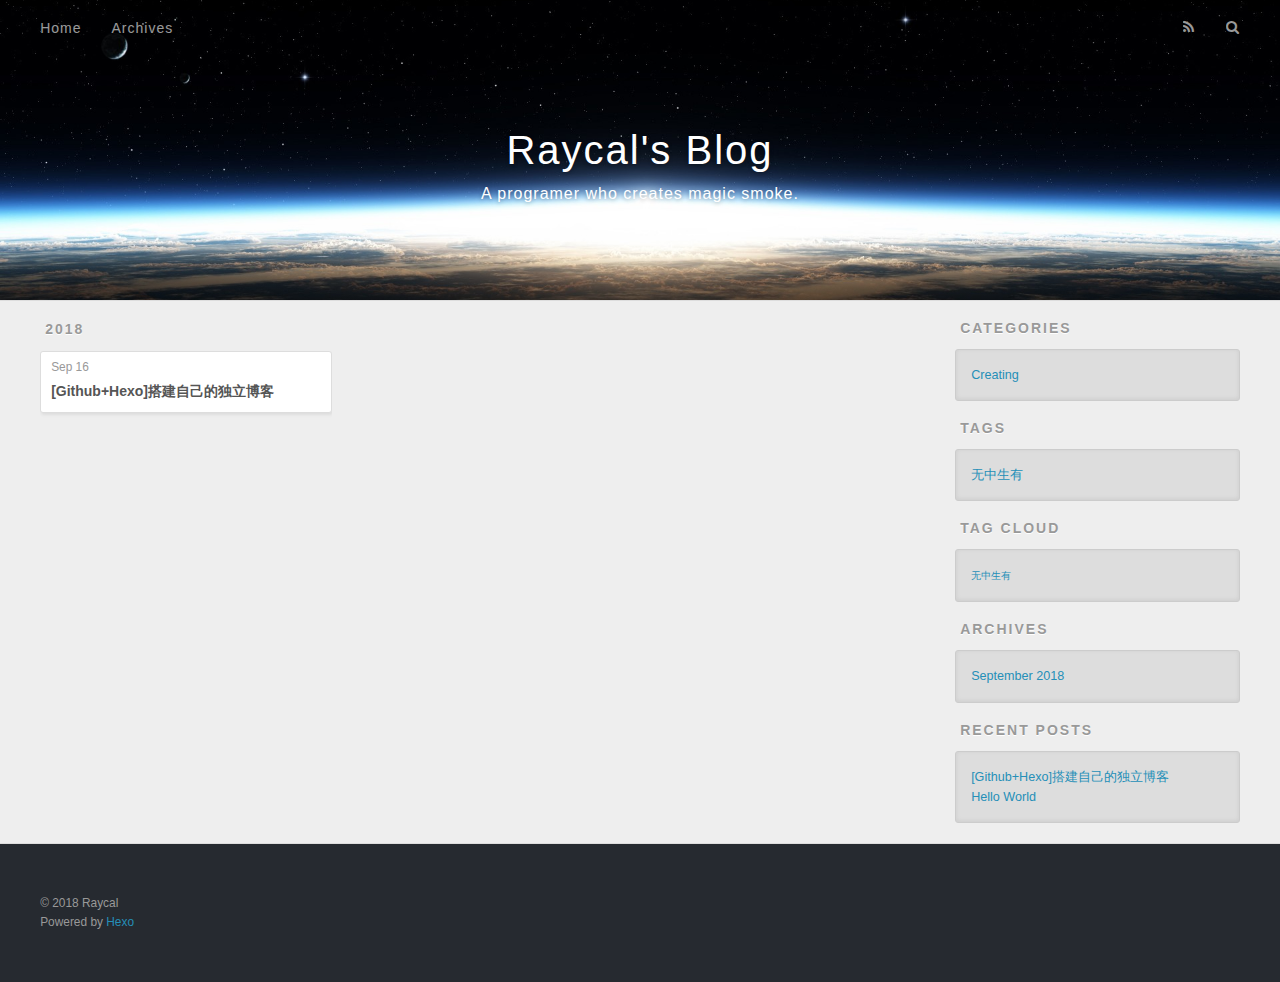
<file: tags/progress/index.html>
<!DOCTYPE html>
<html>
<head>
  <meta charset="utf-8">
  

  
  <title>Tag: 无中生有 | Raycal&#39;s Blog</title>
  <meta name="viewport" content="width=device-width, initial-scale=1, maximum-scale=1">
  <meta name="description" content="At here waiting for you.">
<meta property="og:type" content="website">
<meta property="og:title" content="Raycal&#39;s Blog">
<meta property="og:url" content="http://raycalthunder.github.io/tags/progress/index.html">
<meta property="og:site_name" content="Raycal&#39;s Blog">
<meta property="og:description" content="At here waiting for you.">
<meta property="og:locale" content="default">
<meta name="twitter:card" content="summary">
<meta name="twitter:title" content="Raycal&#39;s Blog">
<meta name="twitter:description" content="At here waiting for you.">
  
    <link rel="alternate" href="/atom.xml" title="Raycal&#39;s Blog" type="application/atom+xml">
  
  
    <link rel="icon" href="/favicon.png">
  
  
    <link href="//fonts.googleapis.com/css?family=Source+Code+Pro" rel="stylesheet" type="text/css">
  
  <link rel="stylesheet" href="/css/style.css">
</head>

<body>
  <div id="container">
    <div id="wrap">
      <header id="header">
  <div id="banner"></div>
  <div id="header-outer" class="outer">
    <div id="header-title" class="inner">
      <h1 id="logo-wrap">
        <a href="/" id="logo">Raycal&#39;s Blog</a>
      </h1>
      
        <h2 id="subtitle-wrap">
          <a href="/" id="subtitle">A programer who creates magic smoke.</a>
        </h2>
      
    </div>
    <div id="header-inner" class="inner">
      <nav id="main-nav">
        <a id="main-nav-toggle" class="nav-icon"></a>
        
          <a class="main-nav-link" href="/">Home</a>
        
          <a class="main-nav-link" href="/archives">Archives</a>
        
      </nav>
      <nav id="sub-nav">
        
          <a id="nav-rss-link" class="nav-icon" href="/atom.xml" title="RSS Feed"></a>
        
        <a id="nav-search-btn" class="nav-icon" title="Search"></a>
      </nav>
      <div id="search-form-wrap">
        <form action="//google.com/search" method="get" accept-charset="UTF-8" class="search-form"><input type="search" name="q" class="search-form-input" placeholder="Search"><button type="submit" class="search-form-submit">&#xF002;</button><input type="hidden" name="sitesearch" value="http://raycalthunder.github.io"></form>
      </div>
    </div>
  </div>
</header>
      <div class="outer">
        <section id="main">
  
  
    
    
      
      
      <section class="archives-wrap">
        <div class="archive-year-wrap">
          <a href="/archives/2018" class="archive-year">2018</a>
        </div>
        <div class="archives">
    
    <article class="archive-article archive-type-post">
  <div class="archive-article-inner">
    <header class="archive-article-header">
      <a href="/posts/creating/2018-09-16-build-your-github-blog.html" class="archive-article-date">
  <time datetime="2018-09-15T16:46:41.000Z" itemprop="datePublished">Sep 16</time>
</a>
      
  
    <h1 itemprop="name">
      <a class="archive-article-title" href="/posts/creating/2018-09-16-build-your-github-blog.html">[Github+Hexo]搭建自己的独立博客</a>
    </h1>
  

    </header>
  </div>
</article>
  
  
    </div></section>
  


</section>
        
          <aside id="sidebar">
  
    
  <div class="widget-wrap">
    <h3 class="widget-title">Categories</h3>
    <div class="widget">
      <ul class="category-list"><li class="category-list-item"><a class="category-list-link" href="/categories/creating/">Creating</a></li></ul>
    </div>
  </div>


  
    
  <div class="widget-wrap">
    <h3 class="widget-title">Tags</h3>
    <div class="widget">
      <ul class="tag-list"><li class="tag-list-item"><a class="tag-list-link" href="/tags/progress/">无中生有</a></li></ul>
    </div>
  </div>


  
    
  <div class="widget-wrap">
    <h3 class="widget-title">Tag Cloud</h3>
    <div class="widget tagcloud">
      <a href="/tags/progress/" style="font-size: 10px;">无中生有</a>
    </div>
  </div>

  
    
  <div class="widget-wrap">
    <h3 class="widget-title">Archives</h3>
    <div class="widget">
      <ul class="archive-list"><li class="archive-list-item"><a class="archive-list-link" href="/archives/2018/09/">September 2018</a></li></ul>
    </div>
  </div>


  
    
  <div class="widget-wrap">
    <h3 class="widget-title">Recent Posts</h3>
    <div class="widget">
      <ul>
        
          <li>
            <a href="/posts/creating/2018-09-16-build-your-github-blog.html">[Github+Hexo]搭建自己的独立博客</a>
          </li>
        
          <li>
            <a href="/posts/uncategorized/2018-09-12-hello-world.html">Hello World</a>
          </li>
        
      </ul>
    </div>
  </div>

  
</aside>
        
      </div>
      <footer id="footer">
  
  <div class="outer">
    <div id="footer-info" class="inner">
      &copy; 2018 Raycal<br>
      Powered by <a href="http://hexo.io/" target="_blank">Hexo</a>
    </div>
  </div>
</footer>
    </div>
    <nav id="mobile-nav">
  
    <a href="/" class="mobile-nav-link">Home</a>
  
    <a href="/archives" class="mobile-nav-link">Archives</a>
  
</nav>
    

<script src="//ajax.googleapis.com/ajax/libs/jquery/2.0.3/jquery.min.js"></script>


  <link rel="stylesheet" href="/fancybox/jquery.fancybox.css">
  <script src="/fancybox/jquery.fancybox.pack.js"></script>


<script src="/js/script.js"></script>



  </div>
</body>
</html>
</file>
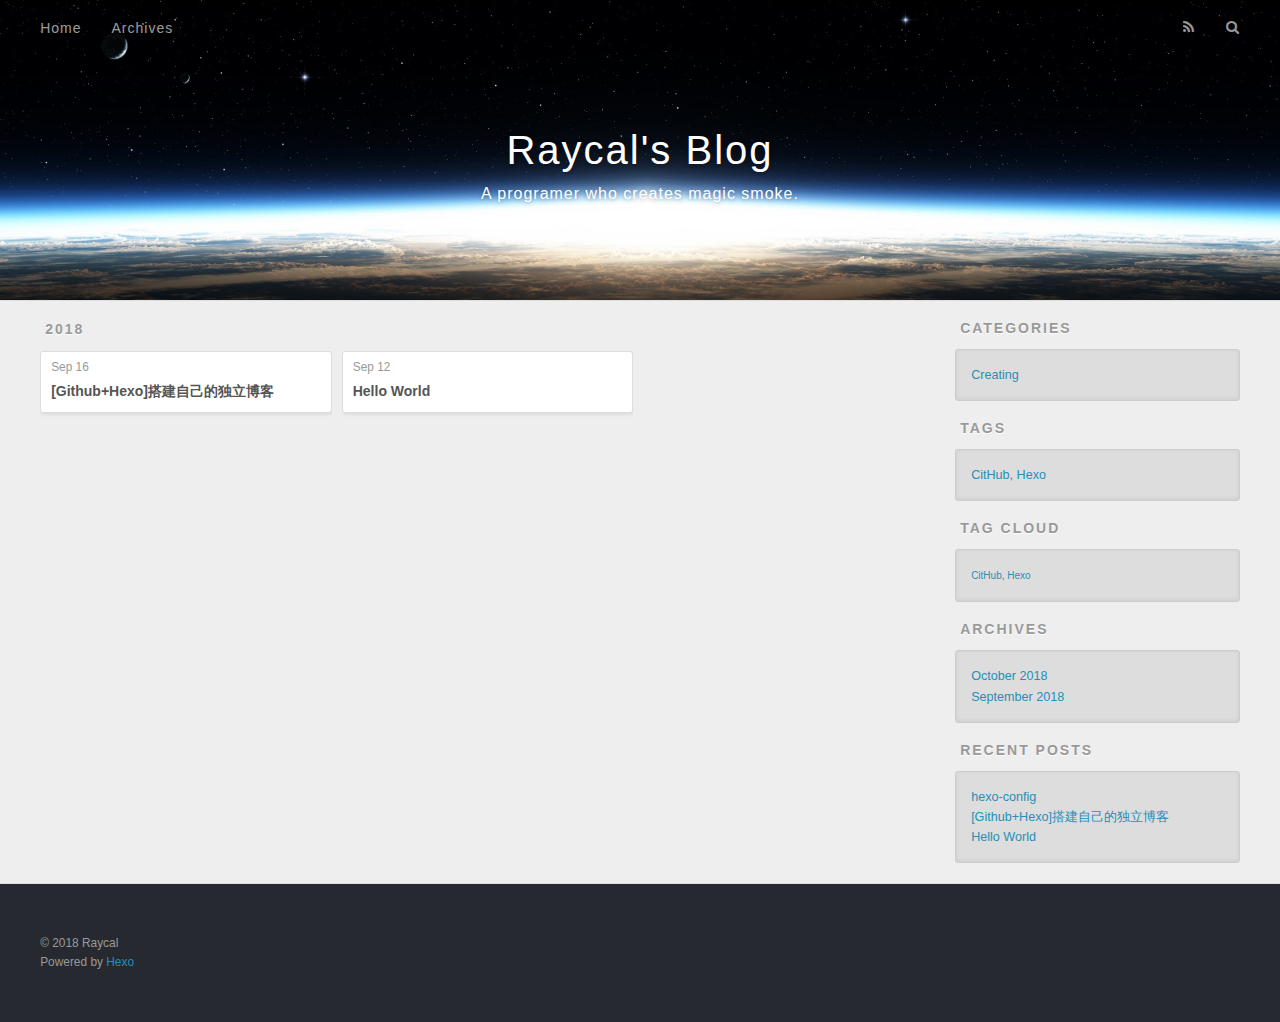
<file: archives/2018/09/index.html>
<!DOCTYPE html>
<html>
<head>
  <meta charset="utf-8">
  

  
  <title>Archives: 2018/9 | Raycal&#39;s Blog</title>
  <meta name="viewport" content="width=device-width, initial-scale=1, maximum-scale=1">
  <meta name="description" content="At here waiting for you.">
<meta property="og:type" content="website">
<meta property="og:title" content="Raycal&#39;s Blog">
<meta property="og:url" content="http://raycalthunder.github.io/archives/2018/09/index.html">
<meta property="og:site_name" content="Raycal&#39;s Blog">
<meta property="og:description" content="At here waiting for you.">
<meta property="og:locale" content="default">
<meta name="twitter:card" content="summary">
<meta name="twitter:title" content="Raycal&#39;s Blog">
<meta name="twitter:description" content="At here waiting for you.">
  
    <link rel="alternate" href="/atom.xml" title="Raycal&#39;s Blog" type="application/atom+xml">
  
  
    <link rel="icon" href="/favicon.png">
  
  
    <link href="//fonts.googleapis.com/css?family=Source+Code+Pro" rel="stylesheet" type="text/css">
  
  <link rel="stylesheet" href="/css/style.css">
</head>

<body>
  <div id="container">
    <div id="wrap">
      <header id="header">
  <div id="banner"></div>
  <div id="header-outer" class="outer">
    <div id="header-title" class="inner">
      <h1 id="logo-wrap">
        <a href="/" id="logo">Raycal&#39;s Blog</a>
      </h1>
      
        <h2 id="subtitle-wrap">
          <a href="/" id="subtitle">A programer who creates magic smoke.</a>
        </h2>
      
    </div>
    <div id="header-inner" class="inner">
      <nav id="main-nav">
        <a id="main-nav-toggle" class="nav-icon"></a>
        
          <a class="main-nav-link" href="/">Home</a>
        
          <a class="main-nav-link" href="/archives">Archives</a>
        
      </nav>
      <nav id="sub-nav">
        
          <a id="nav-rss-link" class="nav-icon" href="/atom.xml" title="RSS Feed"></a>
        
        <a id="nav-search-btn" class="nav-icon" title="Search"></a>
      </nav>
      <div id="search-form-wrap">
        <form action="//google.com/search" method="get" accept-charset="UTF-8" class="search-form"><input type="search" name="q" class="search-form-input" placeholder="Search"><button type="submit" class="search-form-submit">&#xF002;</button><input type="hidden" name="sitesearch" value="http://raycalthunder.github.io"></form>
      </div>
    </div>
  </div>
</header>
      <div class="outer">
        <section id="main">
  
  
    
    
      
      
      <section class="archives-wrap">
        <div class="archive-year-wrap">
          <a href="/archives/2018" class="archive-year">2018</a>
        </div>
        <div class="archives">
    
    <article class="archive-article archive-type-post">
  <div class="archive-article-inner">
    <header class="archive-article-header">
      <a href="/posts/creating/2018-09-16-build-your-github-blog.html" class="archive-article-date">
  <time datetime="2018-09-15T16:46:41.000Z" itemprop="datePublished">Sep 16</time>
</a>
      
  
    <h1 itemprop="name">
      <a class="archive-article-title" href="/posts/creating/2018-09-16-build-your-github-blog.html">[Github+Hexo]搭建自己的独立博客</a>
    </h1>
  

    </header>
  </div>
</article>
  
    
    
    <article class="archive-article archive-type-post">
  <div class="archive-article-inner">
    <header class="archive-article-header">
      <a href="/posts/uncategorized/2018-09-12-hello-world.html" class="archive-article-date">
  <time datetime="2018-09-12T15:31:34.740Z" itemprop="datePublished">Sep 12</time>
</a>
      
  
    <h1 itemprop="name">
      <a class="archive-article-title" href="/posts/uncategorized/2018-09-12-hello-world.html">Hello World</a>
    </h1>
  

    </header>
  </div>
</article>
  
  
    </div></section>
  


</section>
        
          <aside id="sidebar">
  
    
  <div class="widget-wrap">
    <h3 class="widget-title">Categories</h3>
    <div class="widget">
      <ul class="category-list"><li class="category-list-item"><a class="category-list-link" href="/categories/creating/">Creating</a></li></ul>
    </div>
  </div>


  
    
  <div class="widget-wrap">
    <h3 class="widget-title">Tags</h3>
    <div class="widget">
      <ul class="tag-list"><li class="tag-list-item"><a class="tag-list-link" href="/tags/CitHub-Hexo/">CitHub, Hexo</a></li></ul>
    </div>
  </div>


  
    
  <div class="widget-wrap">
    <h3 class="widget-title">Tag Cloud</h3>
    <div class="widget tagcloud">
      <a href="/tags/CitHub-Hexo/" style="font-size: 10px;">CitHub, Hexo</a>
    </div>
  </div>

  
    
  <div class="widget-wrap">
    <h3 class="widget-title">Archives</h3>
    <div class="widget">
      <ul class="archive-list"><li class="archive-list-item"><a class="archive-list-link" href="/archives/2018/10/">October 2018</a></li><li class="archive-list-item"><a class="archive-list-link" href="/archives/2018/09/">September 2018</a></li></ul>
    </div>
  </div>


  
    
  <div class="widget-wrap">
    <h3 class="widget-title">Recent Posts</h3>
    <div class="widget">
      <ul>
        
          <li>
            <a href="/posts/uncategorized/2018-10-04-hexo-config.html">hexo-config</a>
          </li>
        
          <li>
            <a href="/posts/creating/2018-09-16-build-your-github-blog.html">[Github+Hexo]搭建自己的独立博客</a>
          </li>
        
          <li>
            <a href="/posts/uncategorized/2018-09-12-hello-world.html">Hello World</a>
          </li>
        
      </ul>
    </div>
  </div>

  
</aside>
        
      </div>
      <footer id="footer">
  
  <div class="outer">
    <div id="footer-info" class="inner">
      &copy; 2018 Raycal<br>
      Powered by <a href="http://hexo.io/" target="_blank">Hexo</a>
    </div>
  </div>
</footer>
    </div>
    <nav id="mobile-nav">
  
    <a href="/" class="mobile-nav-link">Home</a>
  
    <a href="/archives" class="mobile-nav-link">Archives</a>
  
</nav>
    

<script src="//ajax.googleapis.com/ajax/libs/jquery/2.0.3/jquery.min.js"></script>


  <link rel="stylesheet" href="/fancybox/jquery.fancybox.css">
  <script src="/fancybox/jquery.fancybox.pack.js"></script>


<script src="/js/script.js"></script>



  </div>
</body>
</html>
</file>
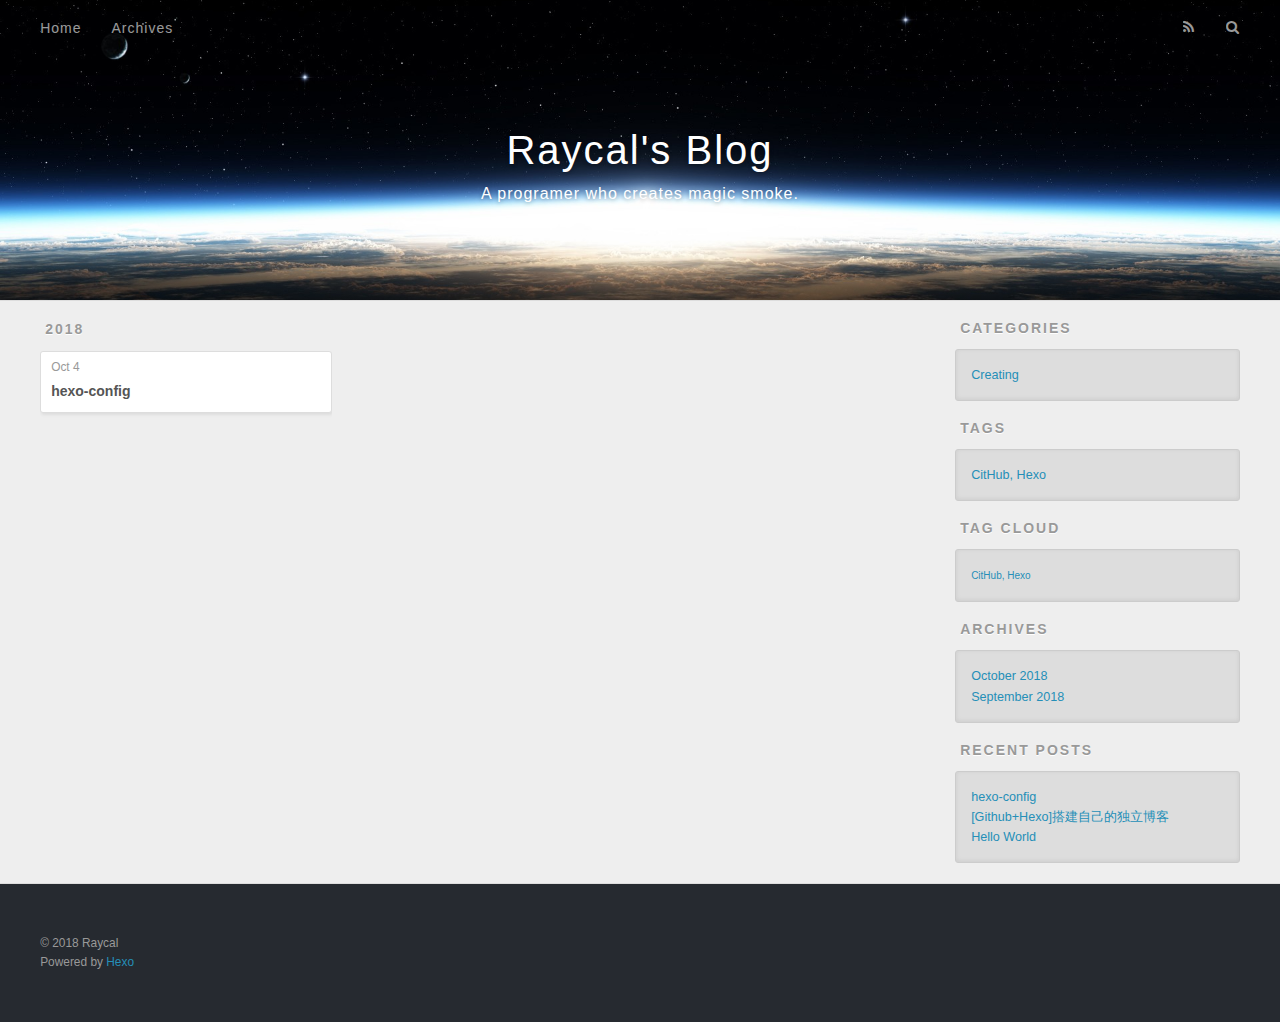
<file: archives/2018/10/index.html>
<!DOCTYPE html>
<html>
<head>
  <meta charset="utf-8">
  

  
  <title>Archives: 2018/10 | Raycal&#39;s Blog</title>
  <meta name="viewport" content="width=device-width, initial-scale=1, maximum-scale=1">
  <meta name="description" content="At here waiting for you.">
<meta property="og:type" content="website">
<meta property="og:title" content="Raycal&#39;s Blog">
<meta property="og:url" content="http://raycalthunder.github.io/archives/2018/10/index.html">
<meta property="og:site_name" content="Raycal&#39;s Blog">
<meta property="og:description" content="At here waiting for you.">
<meta property="og:locale" content="default">
<meta name="twitter:card" content="summary">
<meta name="twitter:title" content="Raycal&#39;s Blog">
<meta name="twitter:description" content="At here waiting for you.">
  
    <link rel="alternate" href="/atom.xml" title="Raycal&#39;s Blog" type="application/atom+xml">
  
  
    <link rel="icon" href="/favicon.png">
  
  
    <link href="//fonts.googleapis.com/css?family=Source+Code+Pro" rel="stylesheet" type="text/css">
  
  <link rel="stylesheet" href="/css/style.css">
</head>

<body>
  <div id="container">
    <div id="wrap">
      <header id="header">
  <div id="banner"></div>
  <div id="header-outer" class="outer">
    <div id="header-title" class="inner">
      <h1 id="logo-wrap">
        <a href="/" id="logo">Raycal&#39;s Blog</a>
      </h1>
      
        <h2 id="subtitle-wrap">
          <a href="/" id="subtitle">A programer who creates magic smoke.</a>
        </h2>
      
    </div>
    <div id="header-inner" class="inner">
      <nav id="main-nav">
        <a id="main-nav-toggle" class="nav-icon"></a>
        
          <a class="main-nav-link" href="/">Home</a>
        
          <a class="main-nav-link" href="/archives">Archives</a>
        
      </nav>
      <nav id="sub-nav">
        
          <a id="nav-rss-link" class="nav-icon" href="/atom.xml" title="RSS Feed"></a>
        
        <a id="nav-search-btn" class="nav-icon" title="Search"></a>
      </nav>
      <div id="search-form-wrap">
        <form action="//google.com/search" method="get" accept-charset="UTF-8" class="search-form"><input type="search" name="q" class="search-form-input" placeholder="Search"><button type="submit" class="search-form-submit">&#xF002;</button><input type="hidden" name="sitesearch" value="http://raycalthunder.github.io"></form>
      </div>
    </div>
  </div>
</header>
      <div class="outer">
        <section id="main">
  
  
    
    
      
      
      <section class="archives-wrap">
        <div class="archive-year-wrap">
          <a href="/archives/2018" class="archive-year">2018</a>
        </div>
        <div class="archives">
    
    <article class="archive-article archive-type-post">
  <div class="archive-article-inner">
    <header class="archive-article-header">
      <a href="/posts/uncategorized/2018-10-04-hexo-config.html" class="archive-article-date">
  <time datetime="2018-10-04T11:40:23.000Z" itemprop="datePublished">Oct 4</time>
</a>
      
  
    <h1 itemprop="name">
      <a class="archive-article-title" href="/posts/uncategorized/2018-10-04-hexo-config.html">hexo-config</a>
    </h1>
  

    </header>
  </div>
</article>
  
  
    </div></section>
  


</section>
        
          <aside id="sidebar">
  
    
  <div class="widget-wrap">
    <h3 class="widget-title">Categories</h3>
    <div class="widget">
      <ul class="category-list"><li class="category-list-item"><a class="category-list-link" href="/categories/creating/">Creating</a></li></ul>
    </div>
  </div>


  
    
  <div class="widget-wrap">
    <h3 class="widget-title">Tags</h3>
    <div class="widget">
      <ul class="tag-list"><li class="tag-list-item"><a class="tag-list-link" href="/tags/CitHub-Hexo/">CitHub, Hexo</a></li></ul>
    </div>
  </div>


  
    
  <div class="widget-wrap">
    <h3 class="widget-title">Tag Cloud</h3>
    <div class="widget tagcloud">
      <a href="/tags/CitHub-Hexo/" style="font-size: 10px;">CitHub, Hexo</a>
    </div>
  </div>

  
    
  <div class="widget-wrap">
    <h3 class="widget-title">Archives</h3>
    <div class="widget">
      <ul class="archive-list"><li class="archive-list-item"><a class="archive-list-link" href="/archives/2018/10/">October 2018</a></li><li class="archive-list-item"><a class="archive-list-link" href="/archives/2018/09/">September 2018</a></li></ul>
    </div>
  </div>


  
    
  <div class="widget-wrap">
    <h3 class="widget-title">Recent Posts</h3>
    <div class="widget">
      <ul>
        
          <li>
            <a href="/posts/uncategorized/2018-10-04-hexo-config.html">hexo-config</a>
          </li>
        
          <li>
            <a href="/posts/creating/2018-09-16-build-your-github-blog.html">[Github+Hexo]搭建自己的独立博客</a>
          </li>
        
          <li>
            <a href="/posts/uncategorized/2018-09-12-hello-world.html">Hello World</a>
          </li>
        
      </ul>
    </div>
  </div>

  
</aside>
        
      </div>
      <footer id="footer">
  
  <div class="outer">
    <div id="footer-info" class="inner">
      &copy; 2018 Raycal<br>
      Powered by <a href="http://hexo.io/" target="_blank">Hexo</a>
    </div>
  </div>
</footer>
    </div>
    <nav id="mobile-nav">
  
    <a href="/" class="mobile-nav-link">Home</a>
  
    <a href="/archives" class="mobile-nav-link">Archives</a>
  
</nav>
    

<script src="//ajax.googleapis.com/ajax/libs/jquery/2.0.3/jquery.min.js"></script>


  <link rel="stylesheet" href="/fancybox/jquery.fancybox.css">
  <script src="/fancybox/jquery.fancybox.pack.js"></script>


<script src="/js/script.js"></script>



  </div>
</body>
</html>
</file>
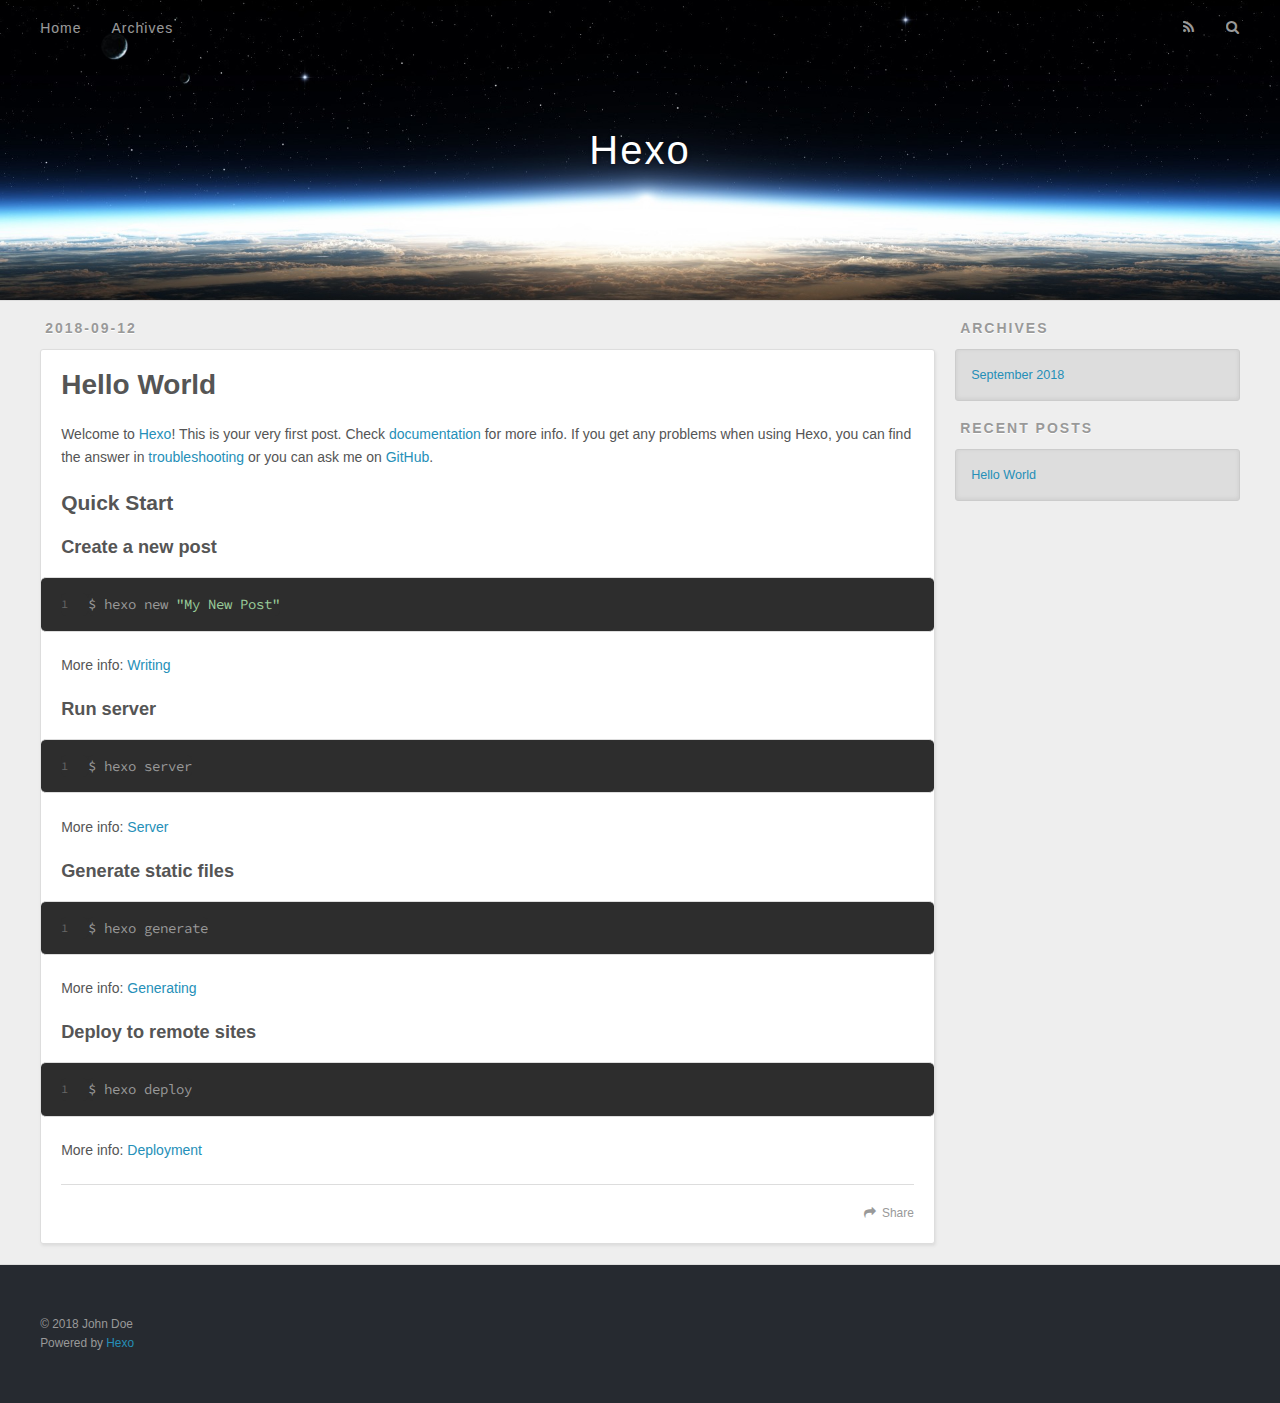
<file: 2018/09/12/hello-world/index.html>
<!DOCTYPE html>
<html>
<head>
  <meta charset="utf-8">
  

  
  <title>Hello World | Hexo</title>
  <meta name="viewport" content="width=device-width, initial-scale=1, maximum-scale=1">
  <meta name="description" content="Welcome to Hexo! This is your very first post. Check documentation for more info. If you get any problems when using Hexo, you can find the answer in troubleshooting or you can ask me on GitHub. Quick">
<meta property="og:type" content="article">
<meta property="og:title" content="Hello World">
<meta property="og:url" content="http://yoursite.com/2018/09/12/hello-world/index.html">
<meta property="og:site_name" content="Hexo">
<meta property="og:description" content="Welcome to Hexo! This is your very first post. Check documentation for more info. If you get any problems when using Hexo, you can find the answer in troubleshooting or you can ask me on GitHub. Quick">
<meta property="og:locale" content="default">
<meta property="og:updated_time" content="2018-09-12T15:31:34.751Z">
<meta name="twitter:card" content="summary">
<meta name="twitter:title" content="Hello World">
<meta name="twitter:description" content="Welcome to Hexo! This is your very first post. Check documentation for more info. If you get any problems when using Hexo, you can find the answer in troubleshooting or you can ask me on GitHub. Quick">
  
    <link rel="alternate" href="/atom.xml" title="Hexo" type="application/atom+xml">
  
  
    <link rel="icon" href="/favicon.png">
  
  
    <link href="//fonts.googleapis.com/css?family=Source+Code+Pro" rel="stylesheet" type="text/css">
  
  <link rel="stylesheet" href="/css/style.css">
</head>

<body>
  <div id="container">
    <div id="wrap">
      <header id="header">
  <div id="banner"></div>
  <div id="header-outer" class="outer">
    <div id="header-title" class="inner">
      <h1 id="logo-wrap">
        <a href="/" id="logo">Hexo</a>
      </h1>
      
    </div>
    <div id="header-inner" class="inner">
      <nav id="main-nav">
        <a id="main-nav-toggle" class="nav-icon"></a>
        
          <a class="main-nav-link" href="/">Home</a>
        
          <a class="main-nav-link" href="/archives">Archives</a>
        
      </nav>
      <nav id="sub-nav">
        
          <a id="nav-rss-link" class="nav-icon" href="/atom.xml" title="RSS Feed"></a>
        
        <a id="nav-search-btn" class="nav-icon" title="Search"></a>
      </nav>
      <div id="search-form-wrap">
        <form action="//google.com/search" method="get" accept-charset="UTF-8" class="search-form"><input type="search" name="q" class="search-form-input" placeholder="Search"><button type="submit" class="search-form-submit">&#xF002;</button><input type="hidden" name="sitesearch" value="http://yoursite.com"></form>
      </div>
    </div>
  </div>
</header>
      <div class="outer">
        <section id="main"><article id="post-hello-world" class="article article-type-post" itemscope itemprop="blogPost">
  <div class="article-meta">
    <a href="/2018/09/12/hello-world/" class="article-date">
  <time datetime="2018-09-12T15:31:34.740Z" itemprop="datePublished">2018-09-12</time>
</a>
    
  </div>
  <div class="article-inner">
    
    
      <header class="article-header">
        
  
    <h1 class="article-title" itemprop="name">
      Hello World
    </h1>
  

      </header>
    
    <div class="article-entry" itemprop="articleBody">
      
        <p>Welcome to <a href="https://hexo.io/" target="_blank" rel="noopener">Hexo</a>! This is your very first post. Check <a href="https://hexo.io/docs/" target="_blank" rel="noopener">documentation</a> for more info. If you get any problems when using Hexo, you can find the answer in <a href="https://hexo.io/docs/troubleshooting.html" target="_blank" rel="noopener">troubleshooting</a> or you can ask me on <a href="https://github.com/hexojs/hexo/issues" target="_blank" rel="noopener">GitHub</a>.</p>
<h2 id="Quick-Start"><a href="#Quick-Start" class="headerlink" title="Quick Start"></a>Quick Start</h2><h3 id="Create-a-new-post"><a href="#Create-a-new-post" class="headerlink" title="Create a new post"></a>Create a new post</h3><figure class="highlight bash"><table><tr><td class="gutter"><pre><span class="line">1</span><br></pre></td><td class="code"><pre><span class="line">$ hexo new <span class="string">"My New Post"</span></span><br></pre></td></tr></table></figure>
<p>More info: <a href="https://hexo.io/docs/writing.html" target="_blank" rel="noopener">Writing</a></p>
<h3 id="Run-server"><a href="#Run-server" class="headerlink" title="Run server"></a>Run server</h3><figure class="highlight bash"><table><tr><td class="gutter"><pre><span class="line">1</span><br></pre></td><td class="code"><pre><span class="line">$ hexo server</span><br></pre></td></tr></table></figure>
<p>More info: <a href="https://hexo.io/docs/server.html" target="_blank" rel="noopener">Server</a></p>
<h3 id="Generate-static-files"><a href="#Generate-static-files" class="headerlink" title="Generate static files"></a>Generate static files</h3><figure class="highlight bash"><table><tr><td class="gutter"><pre><span class="line">1</span><br></pre></td><td class="code"><pre><span class="line">$ hexo generate</span><br></pre></td></tr></table></figure>
<p>More info: <a href="https://hexo.io/docs/generating.html" target="_blank" rel="noopener">Generating</a></p>
<h3 id="Deploy-to-remote-sites"><a href="#Deploy-to-remote-sites" class="headerlink" title="Deploy to remote sites"></a>Deploy to remote sites</h3><figure class="highlight bash"><table><tr><td class="gutter"><pre><span class="line">1</span><br></pre></td><td class="code"><pre><span class="line">$ hexo deploy</span><br></pre></td></tr></table></figure>
<p>More info: <a href="https://hexo.io/docs/deployment.html" target="_blank" rel="noopener">Deployment</a></p>

      
    </div>
    <footer class="article-footer">
      <a data-url="http://yoursite.com/2018/09/12/hello-world/" data-id="cjlzblbmy00001ovrdltg0a2r" class="article-share-link">Share</a>
      
      
    </footer>
  </div>
  
    
  
</article>

</section>
        
          <aside id="sidebar">
  
    

  
    

  
    
  
    
  <div class="widget-wrap">
    <h3 class="widget-title">Archives</h3>
    <div class="widget">
      <ul class="archive-list"><li class="archive-list-item"><a class="archive-list-link" href="/archives/2018/09/">September 2018</a></li></ul>
    </div>
  </div>


  
    
  <div class="widget-wrap">
    <h3 class="widget-title">Recent Posts</h3>
    <div class="widget">
      <ul>
        
          <li>
            <a href="/2018/09/12/hello-world/">Hello World</a>
          </li>
        
      </ul>
    </div>
  </div>

  
</aside>
        
      </div>
      <footer id="footer">
  
  <div class="outer">
    <div id="footer-info" class="inner">
      &copy; 2018 John Doe<br>
      Powered by <a href="http://hexo.io/" target="_blank">Hexo</a>
    </div>
  </div>
</footer>
    </div>
    <nav id="mobile-nav">
  
    <a href="/" class="mobile-nav-link">Home</a>
  
    <a href="/archives" class="mobile-nav-link">Archives</a>
  
</nav>
    

<script src="//ajax.googleapis.com/ajax/libs/jquery/2.0.3/jquery.min.js"></script>


  <link rel="stylesheet" href="/fancybox/jquery.fancybox.css">
  <script src="/fancybox/jquery.fancybox.pack.js"></script>


<script src="/js/script.js"></script>



  </div>
</body>
</html>
</file>
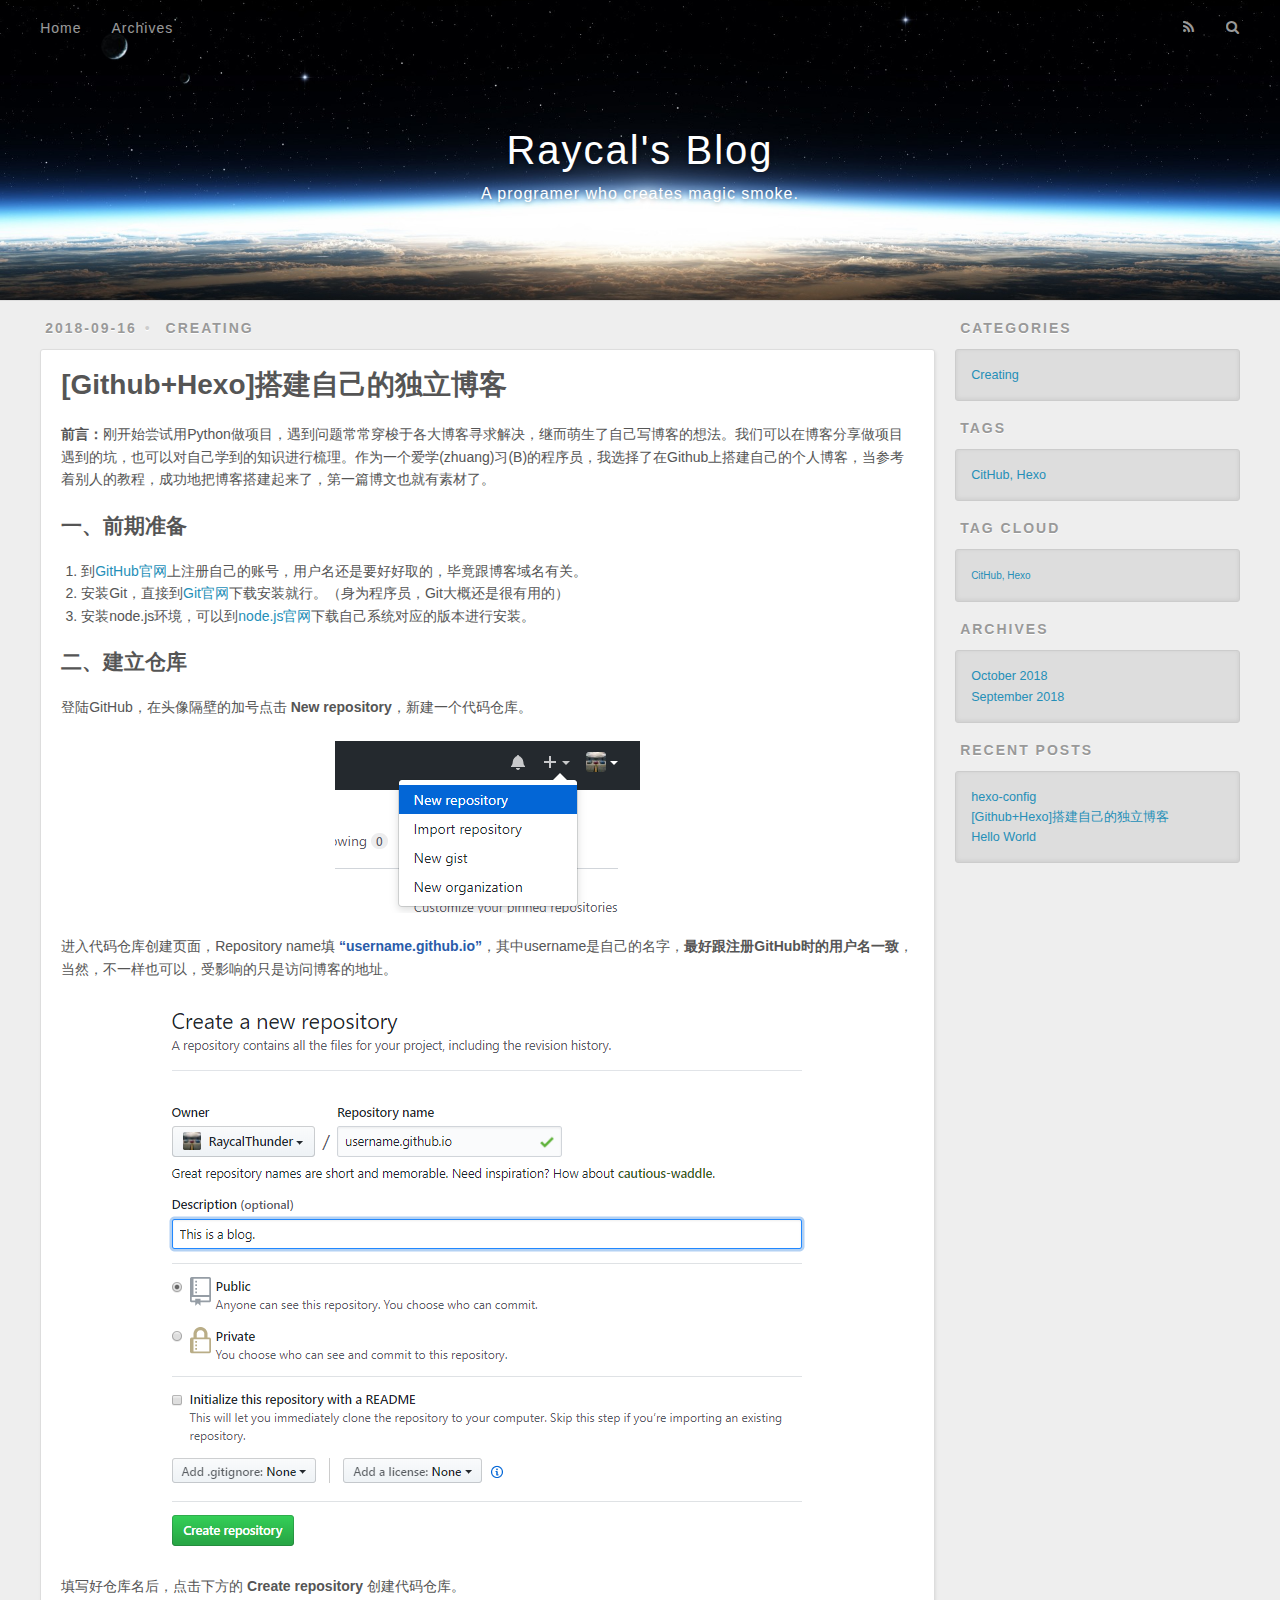
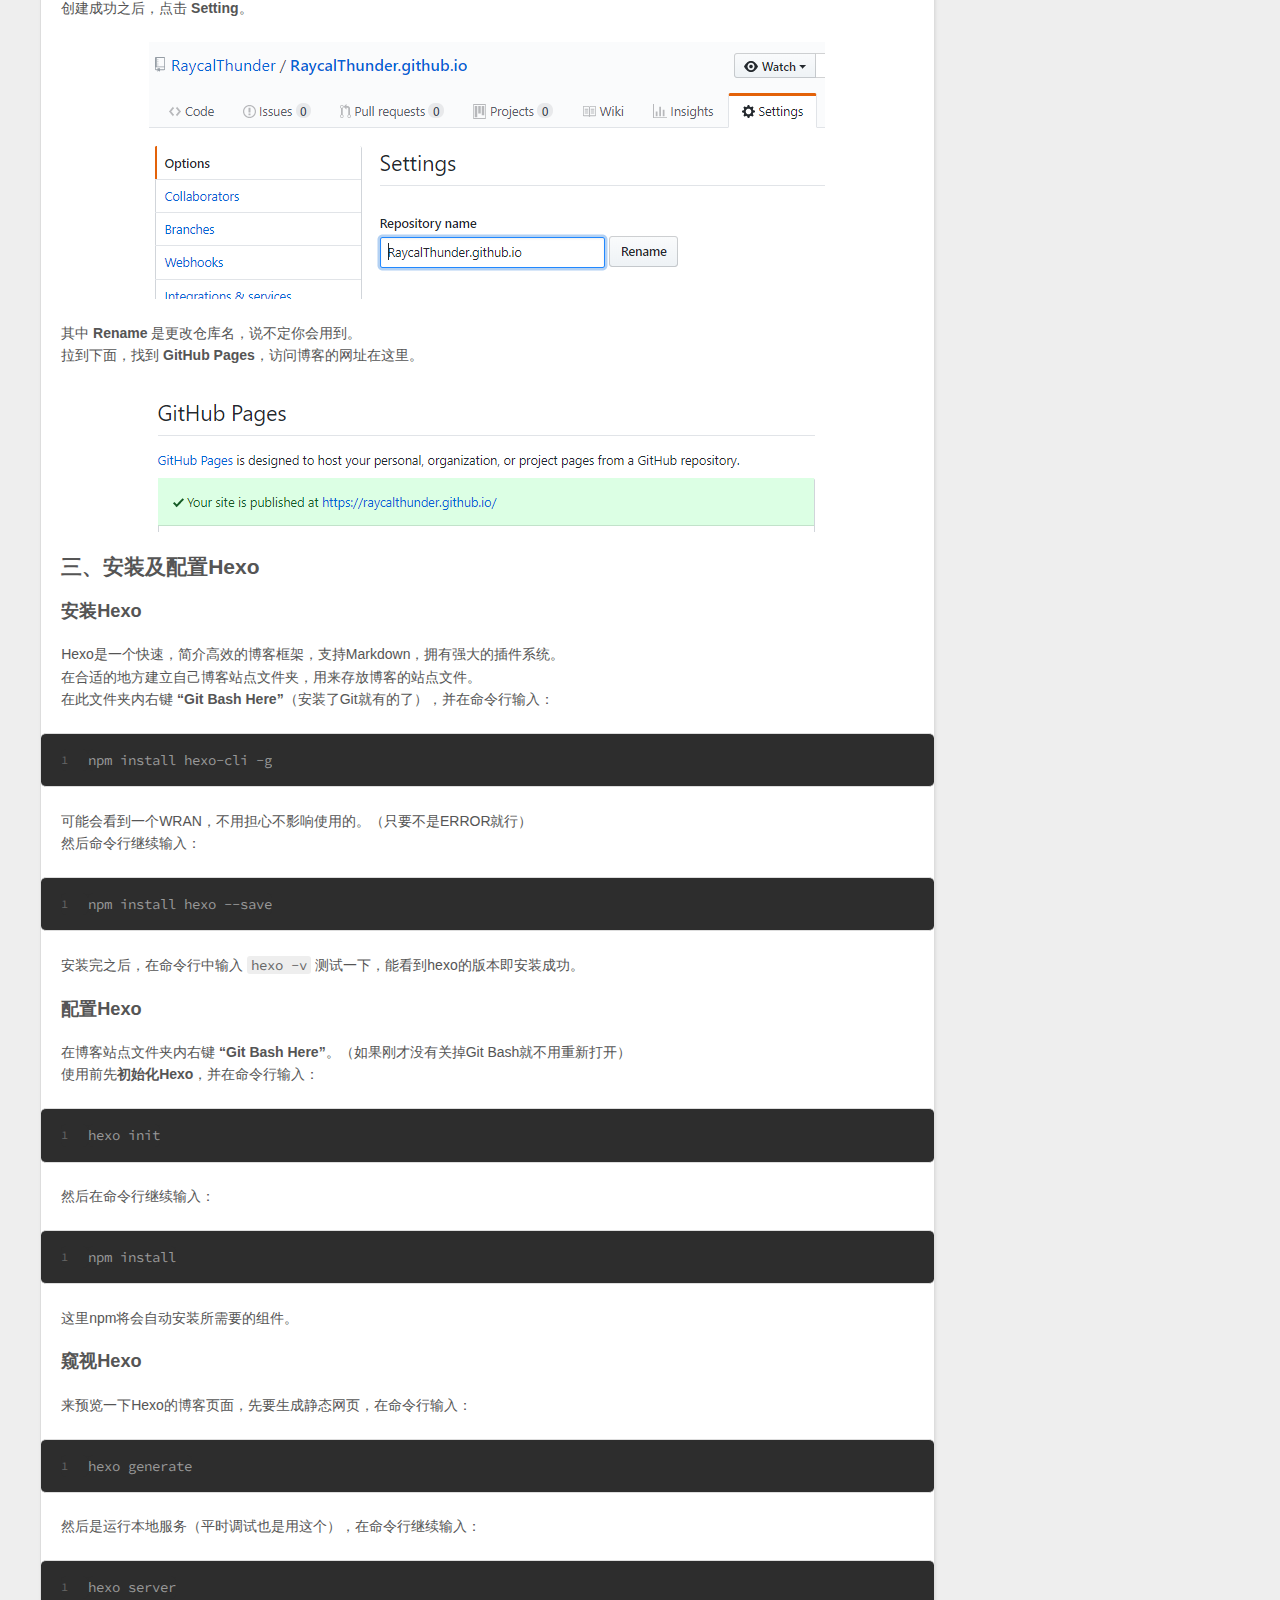
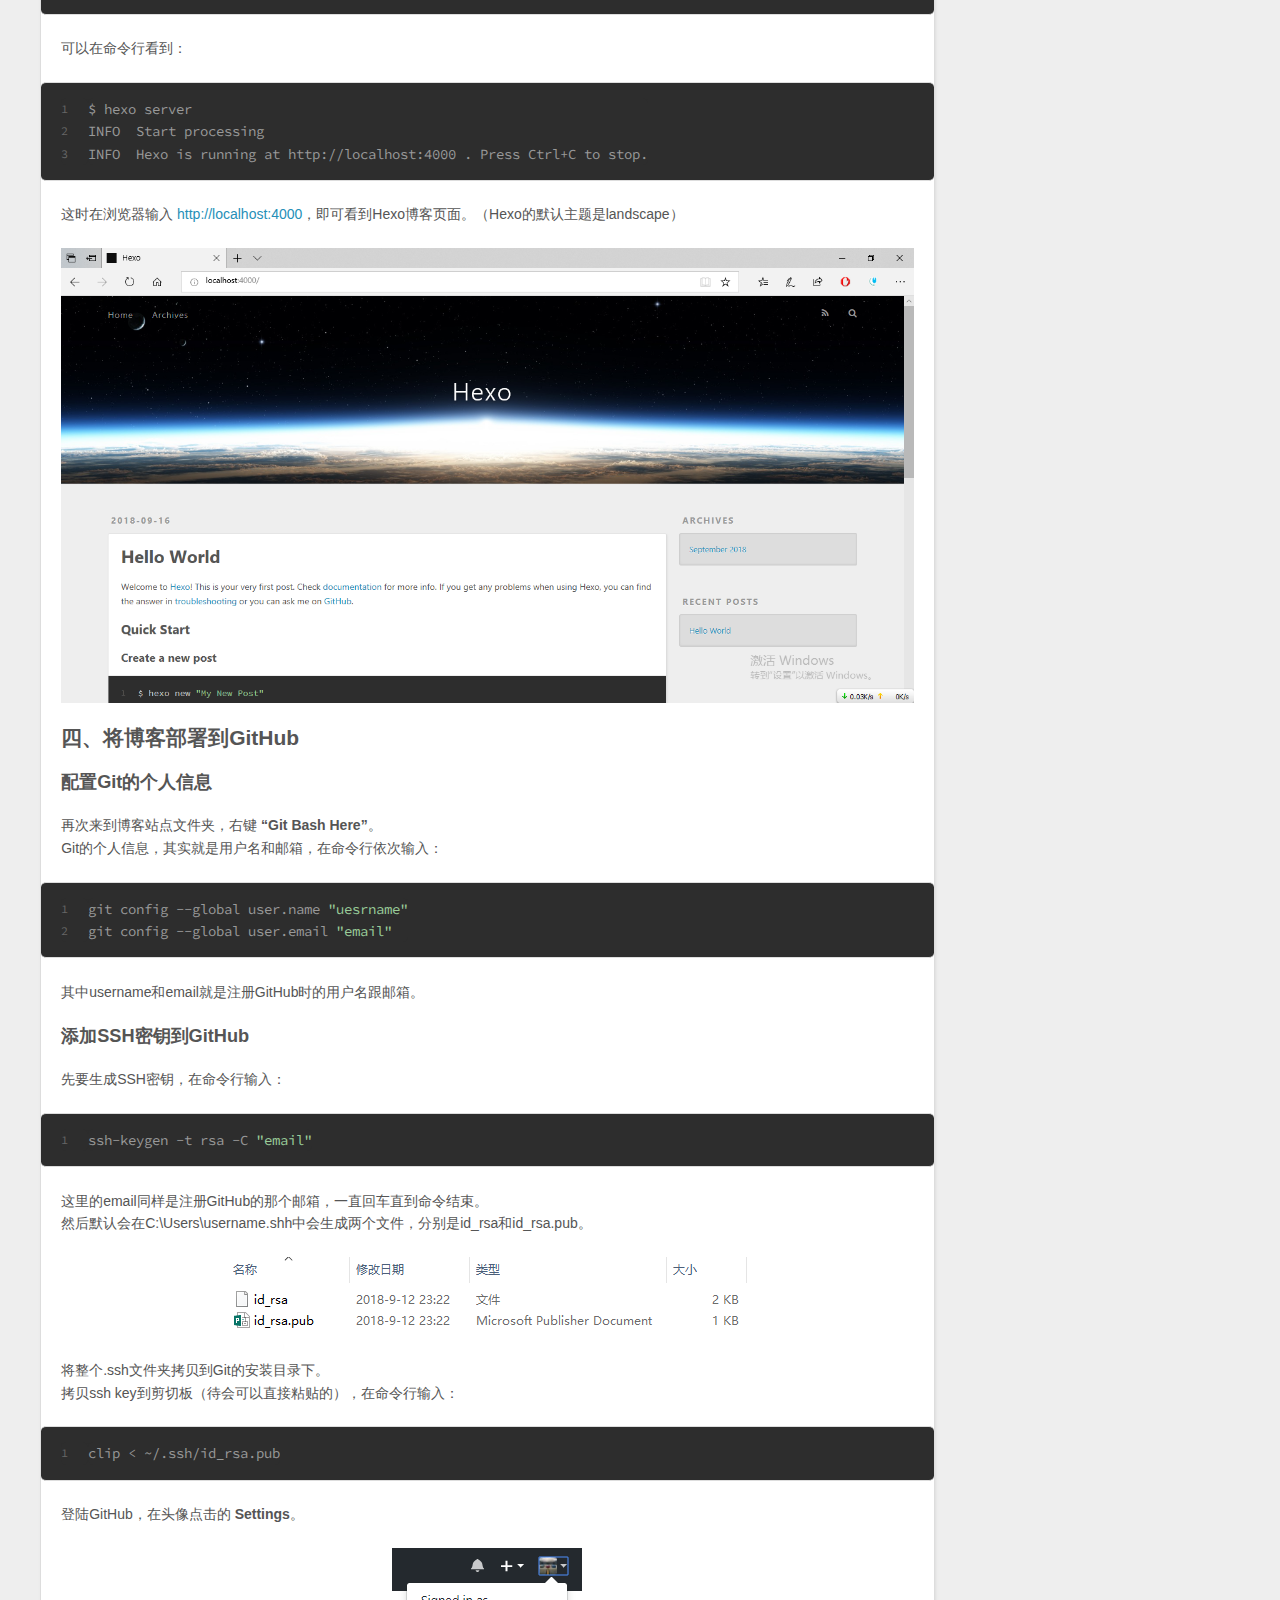
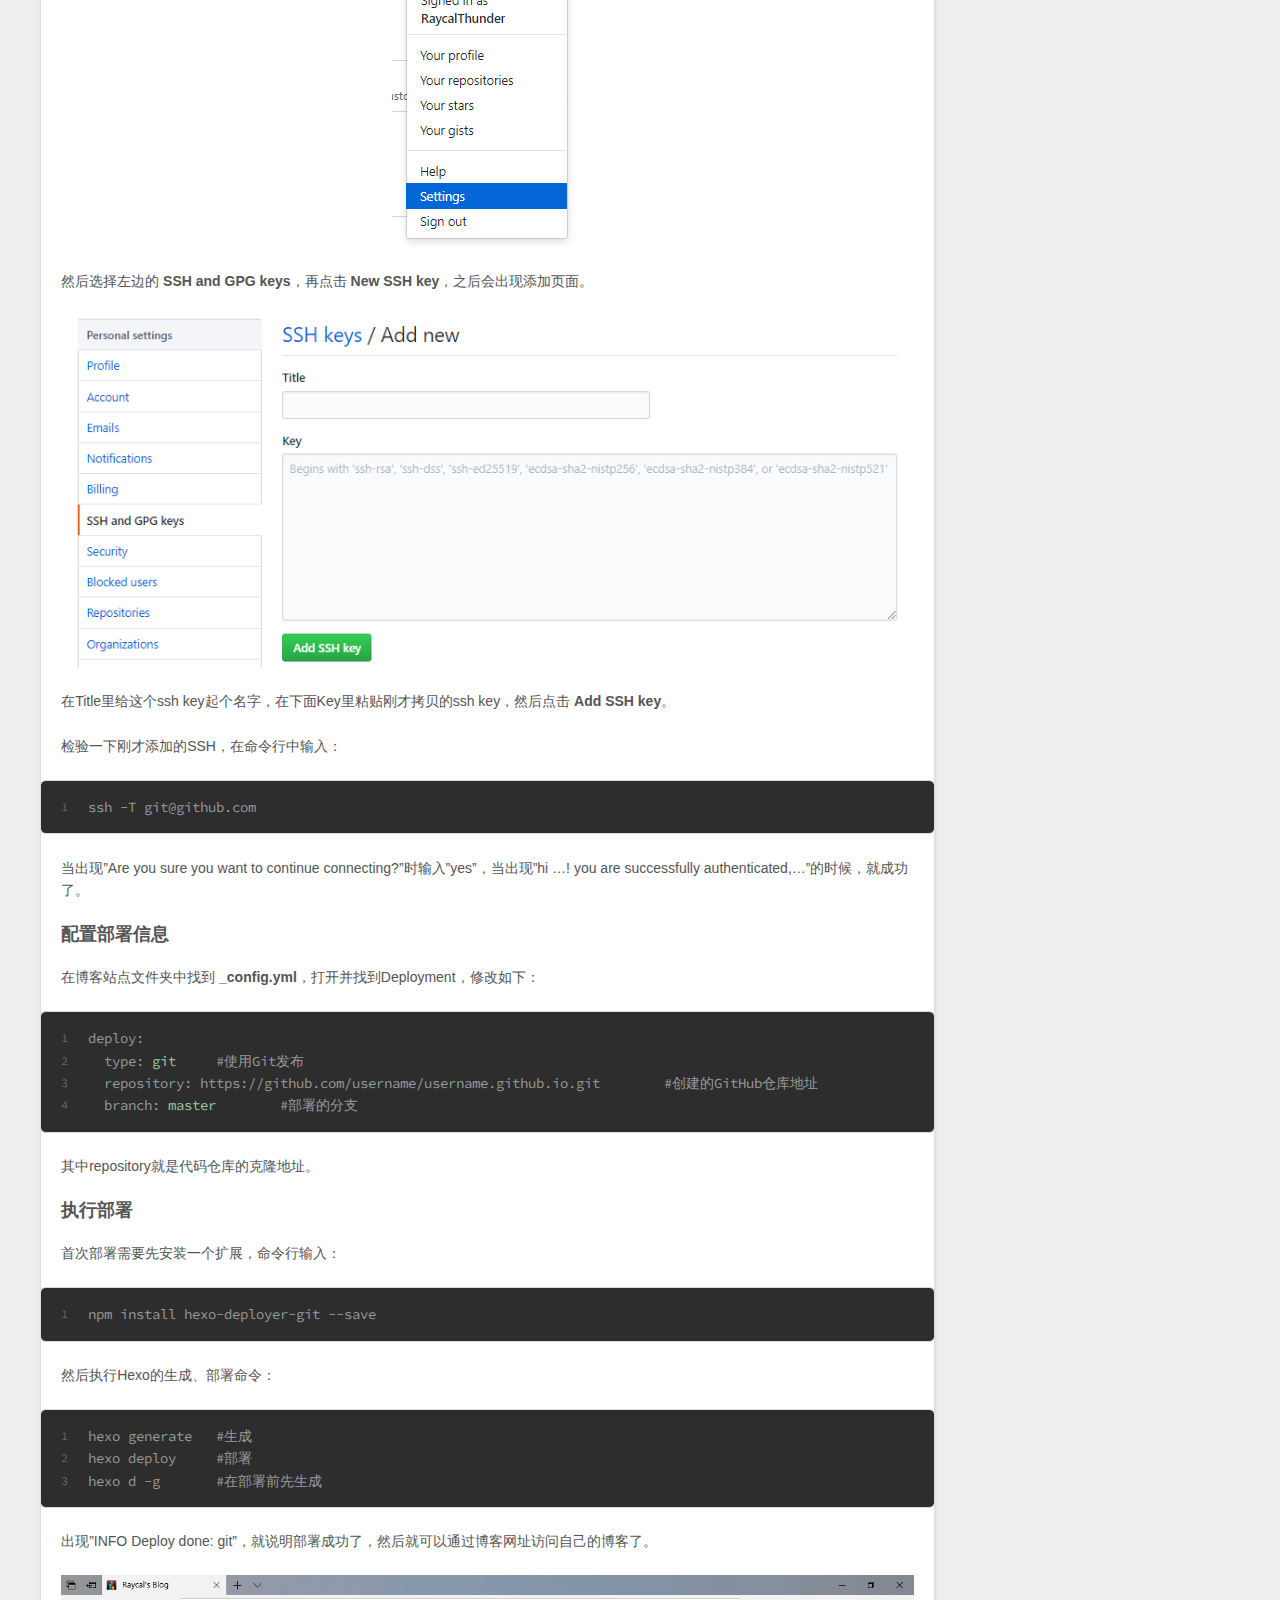
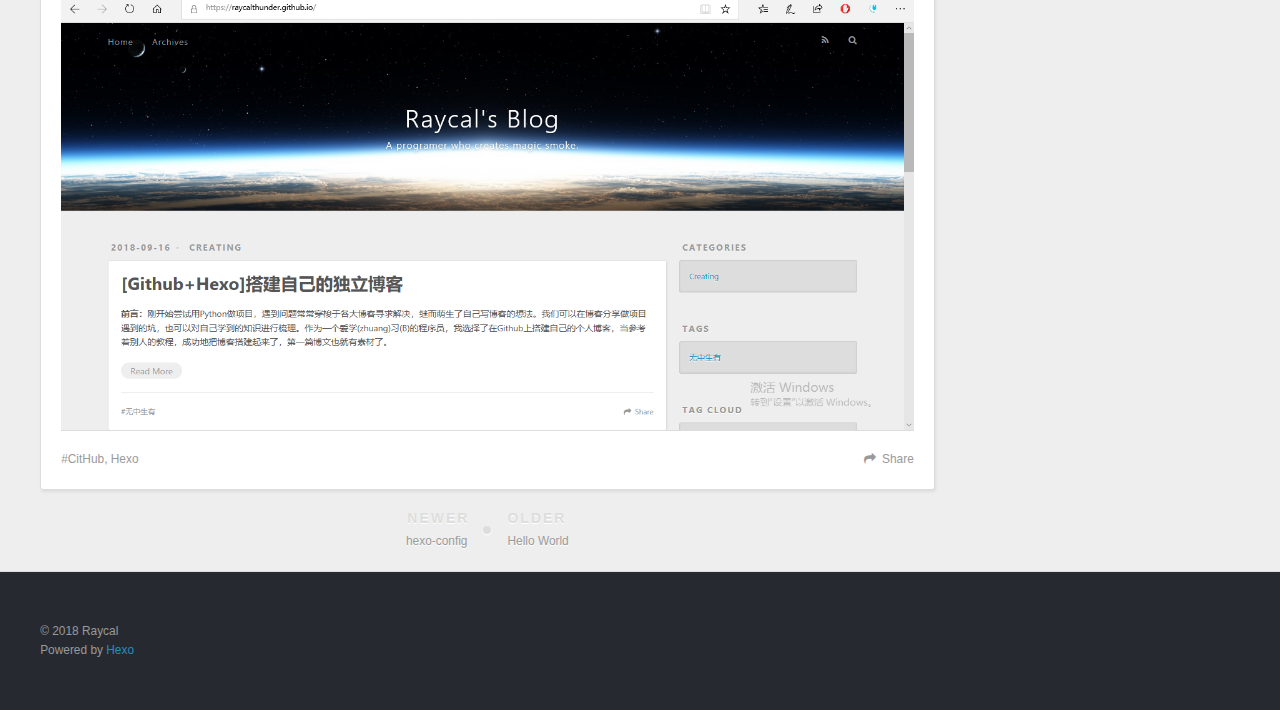
<file: posts/creating/2018-09-16-build-your-github-blog.html>
<!DOCTYPE html>
<html>
<head>
  <meta charset="utf-8">
  

  
  <title>[Github+Hexo]搭建自己的独立博客 | Raycal&#39;s Blog</title>
  <meta name="viewport" content="width=device-width, initial-scale=1, maximum-scale=1">
  <meta name="description" content="前言：刚开始尝试用Python做项目，遇到问题常常穿梭于各大博客寻求解决，继而萌生了自己写博客的想法。我们可以在博客分享做项目遇到的坑，也可以对自己学到的知识进行梳理。作为一个爱学(zhuang)习(B)的程序员，我选择了在Github上搭建自己的个人博客，当参考着别人的教程，成功地把博客搭建起来了，第一篇博文也就有素材了。">
<meta name="keywords" content="CitHub, Hexo">
<meta property="og:type" content="article">
<meta property="og:title" content="[Github+Hexo]搭建自己的独立博客">
<meta property="og:url" content="http://raycalthunder.github.io/posts/creating/2018-09-16-build-your-github-blog.html">
<meta property="og:site_name" content="Raycal&#39;s Blog">
<meta property="og:description" content="前言：刚开始尝试用Python做项目，遇到问题常常穿梭于各大博客寻求解决，继而萌生了自己写博客的想法。我们可以在博客分享做项目遇到的坑，也可以对自己学到的知识进行梳理。作为一个爱学(zhuang)习(B)的程序员，我选择了在Github上搭建自己的个人博客，当参考着别人的教程，成功地把博客搭建起来了，第一篇博文也就有素材了。">
<meta property="og:locale" content="default">
<meta property="og:image" content="http://raycalthunder.github.io/posts/creating/2018-09-16-build-your-github-blog/new-repository.png">
<meta property="og:image" content="http://raycalthunder.github.io/posts/creating/2018-09-16-build-your-github-blog/name-repository.png">
<meta property="og:image" content="http://raycalthunder.github.io/posts/creating/2018-09-16-build-your-github-blog/setting.png">
<meta property="og:image" content="http://raycalthunder.github.io/posts/creating/2018-09-16-build-your-github-blog/github-pages.png">
<meta property="og:image" content="http://raycalthunder.github.io/posts/creating/2018-09-16-build-your-github-blog/hexo-server.png">
<meta property="og:image" content="http://raycalthunder.github.io/posts/creating/2018-09-16-build-your-github-blog/id-rsa.png">
<meta property="og:image" content="http://raycalthunder.github.io/posts/creating/2018-09-16-build-your-github-blog/settings.png">
<meta property="og:image" content="http://raycalthunder.github.io/posts/creating/2018-09-16-build-your-github-blog/ssh-key.png">
<meta property="og:image" content="http://raycalthunder.github.io/posts/creating/2018-09-16-build-your-github-blog/deploy-blog.png">
<meta property="og:updated_time" content="2018-10-04T11:44:52.328Z">
<meta name="twitter:card" content="summary">
<meta name="twitter:title" content="[Github+Hexo]搭建自己的独立博客">
<meta name="twitter:description" content="前言：刚开始尝试用Python做项目，遇到问题常常穿梭于各大博客寻求解决，继而萌生了自己写博客的想法。我们可以在博客分享做项目遇到的坑，也可以对自己学到的知识进行梳理。作为一个爱学(zhuang)习(B)的程序员，我选择了在Github上搭建自己的个人博客，当参考着别人的教程，成功地把博客搭建起来了，第一篇博文也就有素材了。">
<meta name="twitter:image" content="http://raycalthunder.github.io/posts/creating/2018-09-16-build-your-github-blog/new-repository.png">
  
    <link rel="alternate" href="/atom.xml" title="Raycal&#39;s Blog" type="application/atom+xml">
  
  
    <link rel="icon" href="/favicon.png">
  
  
    <link href="//fonts.googleapis.com/css?family=Source+Code+Pro" rel="stylesheet" type="text/css">
  
  <link rel="stylesheet" href="/css/style.css">
</head>

<body>
  <div id="container">
    <div id="wrap">
      <header id="header">
  <div id="banner"></div>
  <div id="header-outer" class="outer">
    <div id="header-title" class="inner">
      <h1 id="logo-wrap">
        <a href="/" id="logo">Raycal&#39;s Blog</a>
      </h1>
      
        <h2 id="subtitle-wrap">
          <a href="/" id="subtitle">A programer who creates magic smoke.</a>
        </h2>
      
    </div>
    <div id="header-inner" class="inner">
      <nav id="main-nav">
        <a id="main-nav-toggle" class="nav-icon"></a>
        
          <a class="main-nav-link" href="/">Home</a>
        
          <a class="main-nav-link" href="/archives">Archives</a>
        
      </nav>
      <nav id="sub-nav">
        
          <a id="nav-rss-link" class="nav-icon" href="/atom.xml" title="RSS Feed"></a>
        
        <a id="nav-search-btn" class="nav-icon" title="Search"></a>
      </nav>
      <div id="search-form-wrap">
        <form action="//google.com/search" method="get" accept-charset="UTF-8" class="search-form"><input type="search" name="q" class="search-form-input" placeholder="Search"><button type="submit" class="search-form-submit">&#xF002;</button><input type="hidden" name="sitesearch" value="http://raycalthunder.github.io"></form>
      </div>
    </div>
  </div>
</header>
      <div class="outer">
        <section id="main"><article id="post-build-your-github-blog" class="article article-type-post" itemscope itemprop="blogPost">
  <div class="article-meta">
    <a href="/posts/creating/2018-09-16-build-your-github-blog.html" class="article-date">
  <time datetime="2018-09-15T16:46:41.000Z" itemprop="datePublished">2018-09-16</time>
</a>
    
  <div class="article-category">
    <a class="article-category-link" href="/categories/creating/">Creating</a>
  </div>

  </div>
  <div class="article-inner">
    
    
      <header class="article-header">
        
  
    <h1 class="article-title" itemprop="name">
      [Github+Hexo]搭建自己的独立博客
    </h1>
  

      </header>
    
    <div class="article-entry" itemprop="articleBody">
      
        <p><strong>前言：</strong>刚开始尝试用Python做项目，遇到问题常常穿梭于各大博客寻求解决，继而萌生了自己写博客的想法。我们可以在博客分享做项目遇到的坑，也可以对自己学到的知识进行梳理。作为一个爱学(zhuang)习(B)的程序员，我选择了在Github上搭建自己的个人博客，当参考着别人的教程，成功地把博客搭建起来了，第一篇博文也就有素材了。</p>
<a id="more"></a>
<h2 id="一、前期准备"><a href="#一、前期准备" class="headerlink" title="一、前期准备"></a>一、前期准备</h2><ol>
<li>到<a href="https://github.com" target="_blank" rel="noopener">GitHub官网</a>上注册自己的账号，用户名还是要好好取的，毕竟跟博客域名有关。</li>
<li>安装Git，直接到<a href="https://git-scm.com" target="_blank" rel="noopener">Git官网</a>下载安装就行。（身为程序员，Git大概还是很有用的）</li>
<li>安装node.js环境，可以到<a href="http://nodejs.cn" target="_blank" rel="noopener">node.js官网</a>下载自己系统对应的版本进行安装。</li>
</ol>
<h2 id="二、建立仓库"><a href="#二、建立仓库" class="headerlink" title="二、建立仓库"></a>二、建立仓库</h2><p>登陆GitHub，在头像隔壁的加号点击 <strong>New repository</strong>，新建一个代码仓库。</p>
<img src="/posts/creating/2018-09-16-build-your-github-blog/new-repository.png" title="New-repository">
<p>进入代码仓库创建页面，Repository name填 <strong><font color="#2a5caa">“username.github.io”</font></strong>，其中username是自己的名字，<strong>最好跟注册GitHub时的用户名一致</strong>，当然，不一样也可以，受影响的只是访问博客的地址。</p>
<img src="/posts/creating/2018-09-16-build-your-github-blog/name-repository.png" title="Repository-name">
<p>填写好仓库名后，点击下方的 <strong>Create repository</strong> 创建代码仓库。<br>创建成功之后，点击 <strong>Setting</strong>。</p>
<img src="/posts/creating/2018-09-16-build-your-github-blog/setting.png" title="Setting">
<p>其中 <strong>Rename</strong> 是更改仓库名，说不定你会用到。<br>拉到下面，找到 <strong>GitHub Pages</strong>，访问博客的网址在这里。</p>
<img src="/posts/creating/2018-09-16-build-your-github-blog/github-pages.png" title="github-page">
<h2 id="三、安装及配置Hexo"><a href="#三、安装及配置Hexo" class="headerlink" title="三、安装及配置Hexo"></a>三、安装及配置Hexo</h2><h3 id="安装Hexo"><a href="#安装Hexo" class="headerlink" title="安装Hexo"></a>安装Hexo</h3><p>Hexo是一个快速，简介高效的博客框架，支持Markdown，拥有强大的插件系统。<br>在合适的地方建立自己博客站点文件夹，用来存放博客的站点文件。<br>在此文件夹内右键 <strong>“Git Bash Here”</strong>（安装了Git就有的了），并在命令行输入：<br><figure class="highlight bash"><table><tr><td class="gutter"><pre><span class="line">1</span><br></pre></td><td class="code"><pre><span class="line">npm install hexo-cli -g</span><br></pre></td></tr></table></figure></p>
<p>可能会看到一个WRAN，不用担心不影响使用的。（只要不是ERROR就行）<br>然后命令行继续输入：<br><figure class="highlight bash"><table><tr><td class="gutter"><pre><span class="line">1</span><br></pre></td><td class="code"><pre><span class="line">npm install hexo --save</span><br></pre></td></tr></table></figure></p>
<p>安装完之后，在命令行中输入 <code>hexo -v</code> 测试一下，能看到hexo的版本即安装成功。</p>
<h3 id="配置Hexo"><a href="#配置Hexo" class="headerlink" title="配置Hexo"></a>配置Hexo</h3><p>在博客站点文件夹内右键 <strong>“Git Bash Here”</strong>。（如果刚才没有关掉Git Bash就不用重新打开）<br>使用前先<strong>初始化Hexo</strong>，并在命令行输入：<br><figure class="highlight bash"><table><tr><td class="gutter"><pre><span class="line">1</span><br></pre></td><td class="code"><pre><span class="line">hexo init</span><br></pre></td></tr></table></figure></p>
<p>然后在命令行继续输入：<br><figure class="highlight bash"><table><tr><td class="gutter"><pre><span class="line">1</span><br></pre></td><td class="code"><pre><span class="line">npm install</span><br></pre></td></tr></table></figure></p>
<p>这里npm将会自动安装所需要的组件。</p>
<h3 id="窥视Hexo"><a href="#窥视Hexo" class="headerlink" title="窥视Hexo"></a>窥视Hexo</h3><p>来预览一下Hexo的博客页面，先要生成静态网页，在命令行输入：<br><figure class="highlight bash"><table><tr><td class="gutter"><pre><span class="line">1</span><br></pre></td><td class="code"><pre><span class="line">hexo generate</span><br></pre></td></tr></table></figure></p>
<p>然后是运行本地服务（平时调试也是用这个），在命令行继续输入：<br><figure class="highlight bash"><table><tr><td class="gutter"><pre><span class="line">1</span><br></pre></td><td class="code"><pre><span class="line">hexo server</span><br></pre></td></tr></table></figure></p>
<p>可以在命令行看到：<br><figure class="highlight bash"><table><tr><td class="gutter"><pre><span class="line">1</span><br><span class="line">2</span><br><span class="line">3</span><br></pre></td><td class="code"><pre><span class="line">$ hexo server</span><br><span class="line">INFO  Start processing</span><br><span class="line">INFO  Hexo is running at http://localhost:4000 . Press Ctrl+C to stop.</span><br></pre></td></tr></table></figure></p>
<p>这时在浏览器输入 <a href="http://localhost:4000" target="_blank" rel="noopener">http://localhost:4000</a>，即可看到Hexo博客页面。（Hexo的默认主题是landscape）</p>
<img src="/posts/creating/2018-09-16-build-your-github-blog/hexo-server.png" title="hexo-server">
<h2 id="四、将博客部署到GitHub"><a href="#四、将博客部署到GitHub" class="headerlink" title="四、将博客部署到GitHub"></a>四、将博客部署到GitHub</h2><h3 id="配置Git的个人信息"><a href="#配置Git的个人信息" class="headerlink" title="配置Git的个人信息"></a>配置Git的个人信息</h3><p>再次来到博客站点文件夹，右键 <strong>“Git Bash Here”</strong>。<br>Git的个人信息，其实就是用户名和邮箱，在命令行依次输入：<br><figure class="highlight bash"><table><tr><td class="gutter"><pre><span class="line">1</span><br><span class="line">2</span><br></pre></td><td class="code"><pre><span class="line">git config --global user.name <span class="string">"uesrname"</span></span><br><span class="line">git config --global user.email <span class="string">"email"</span></span><br></pre></td></tr></table></figure></p>
<p>其中username和email就是注册GitHub时的用户名跟邮箱。</p>
<h3 id="添加SSH密钥到GitHub"><a href="#添加SSH密钥到GitHub" class="headerlink" title="添加SSH密钥到GitHub"></a>添加SSH密钥到GitHub</h3><p>先要生成SSH密钥，在命令行输入：<br><figure class="highlight bash"><table><tr><td class="gutter"><pre><span class="line">1</span><br></pre></td><td class="code"><pre><span class="line">ssh-keygen -t rsa -C <span class="string">"email"</span></span><br></pre></td></tr></table></figure></p>
<p>这里的email同样是注册GitHub的那个邮箱，一直回车直到命令结束。<br>然后默认会在C:\Users\username.shh中会生成两个文件，分别是id_rsa和id_rsa.pub。</p>
<img src="/posts/creating/2018-09-16-build-your-github-blog/id-rsa.png" title="id-rsa">
<p>将整个.ssh文件夹拷贝到Git的安装目录下。<br>拷贝ssh key到剪切板（待会可以直接粘贴的），在命令行输入：<br><figure class="highlight bash"><table><tr><td class="gutter"><pre><span class="line">1</span><br></pre></td><td class="code"><pre><span class="line">clip &lt; ~/.ssh/id_rsa.pub</span><br></pre></td></tr></table></figure></p>
<p>登陆GitHub，在头像点击的 <strong>Settings</strong>。</p>
<img src="/posts/creating/2018-09-16-build-your-github-blog/settings.png" title="settings">
<p>然后选择左边的 <strong>SSH and GPG keys</strong>，再点击 <strong>New SSH key</strong>，之后会出现添加页面。</p>
<img src="/posts/creating/2018-09-16-build-your-github-blog/ssh-key.png" title="ssh-key">
<p>在Title里给这个ssh key起个名字，在下面Key里粘贴刚才拷贝的ssh key，然后点击 <strong>Add SSH key</strong>。</p>
<p>检验一下刚才添加的SSH，在命令行中输入：<br><figure class="highlight bash"><table><tr><td class="gutter"><pre><span class="line">1</span><br></pre></td><td class="code"><pre><span class="line">ssh -T git@github.com</span><br></pre></td></tr></table></figure></p>
<p>当出现”Are you sure you want to continue connecting?”时输入”yes”，当出现”hi …! you are successfully authenticated,…”的时候，就成功了。</p>
<h3 id="配置部署信息"><a href="#配置部署信息" class="headerlink" title="配置部署信息"></a>配置部署信息</h3><p>在博客站点文件夹中找到 <strong>_config.yml</strong>，打开并找到Deployment，修改如下：<br><figure class="highlight yaml"><table><tr><td class="gutter"><pre><span class="line">1</span><br><span class="line">2</span><br><span class="line">3</span><br><span class="line">4</span><br></pre></td><td class="code"><pre><span class="line"><span class="attr">deploy:</span></span><br><span class="line"><span class="attr">  type:</span> <span class="string">git</span>	<span class="comment">#使用Git发布</span></span><br><span class="line"><span class="attr">  repository:</span> <span class="attr">https://github.com/username/username.github.io.git</span>	<span class="comment">#创建的GitHub仓库地址</span></span><br><span class="line"><span class="attr">  branch:</span> <span class="string">master</span>	<span class="comment">#部署的分支</span></span><br></pre></td></tr></table></figure></p>
<p>其中repository就是代码仓库的克隆地址。</p>
<h3 id="执行部署"><a href="#执行部署" class="headerlink" title="执行部署"></a>执行部署</h3><p>首次部署需要先安装一个扩展，命令行输入：<br><figure class="highlight bash"><table><tr><td class="gutter"><pre><span class="line">1</span><br></pre></td><td class="code"><pre><span class="line">npm install hexo-deployer-git --save</span><br></pre></td></tr></table></figure></p>
<p>然后执行Hexo的生成、部署命令：<br><figure class="highlight bash"><table><tr><td class="gutter"><pre><span class="line">1</span><br><span class="line">2</span><br><span class="line">3</span><br></pre></td><td class="code"><pre><span class="line">hexo generate	<span class="comment">#生成</span></span><br><span class="line">hexo deploy	<span class="comment">#部署</span></span><br><span class="line">hexo d -g	<span class="comment">#在部署前先生成</span></span><br></pre></td></tr></table></figure></p>
<p>出现”INFO  Deploy done: git”，就说明部署成功了，然后就可以通过博客网址访问自己的博客了。</p>
<img src="/posts/creating/2018-09-16-build-your-github-blog/deploy-blog.png" title="deploy-blog">
      
    </div>
    <footer class="article-footer">
      <a data-url="http://raycalthunder.github.io/posts/creating/2018-09-16-build-your-github-blog.html" data-id="cjmuikr7q00008gvrjvjgrv4z" class="article-share-link">Share</a>
      
      
  <ul class="article-tag-list"><li class="article-tag-list-item"><a class="article-tag-list-link" href="/tags/CitHub-Hexo/">CitHub, Hexo</a></li></ul>

    </footer>
  </div>
  
    
<nav id="article-nav">
  
    <a href="/posts/uncategorized/2018-10-04-hexo-config.html" id="article-nav-newer" class="article-nav-link-wrap">
      <strong class="article-nav-caption">Newer</strong>
      <div class="article-nav-title">
        
          hexo-config
        
      </div>
    </a>
  
  
    <a href="/posts/uncategorized/2018-09-12-hello-world.html" id="article-nav-older" class="article-nav-link-wrap">
      <strong class="article-nav-caption">Older</strong>
      <div class="article-nav-title">Hello World</div>
    </a>
  
</nav>

  
</article>

</section>
        
          <aside id="sidebar">
  
    
  <div class="widget-wrap">
    <h3 class="widget-title">Categories</h3>
    <div class="widget">
      <ul class="category-list"><li class="category-list-item"><a class="category-list-link" href="/categories/creating/">Creating</a></li></ul>
    </div>
  </div>


  
    
  <div class="widget-wrap">
    <h3 class="widget-title">Tags</h3>
    <div class="widget">
      <ul class="tag-list"><li class="tag-list-item"><a class="tag-list-link" href="/tags/CitHub-Hexo/">CitHub, Hexo</a></li></ul>
    </div>
  </div>


  
    
  <div class="widget-wrap">
    <h3 class="widget-title">Tag Cloud</h3>
    <div class="widget tagcloud">
      <a href="/tags/CitHub-Hexo/" style="font-size: 10px;">CitHub, Hexo</a>
    </div>
  </div>

  
    
  <div class="widget-wrap">
    <h3 class="widget-title">Archives</h3>
    <div class="widget">
      <ul class="archive-list"><li class="archive-list-item"><a class="archive-list-link" href="/archives/2018/10/">October 2018</a></li><li class="archive-list-item"><a class="archive-list-link" href="/archives/2018/09/">September 2018</a></li></ul>
    </div>
  </div>


  
    
  <div class="widget-wrap">
    <h3 class="widget-title">Recent Posts</h3>
    <div class="widget">
      <ul>
        
          <li>
            <a href="/posts/uncategorized/2018-10-04-hexo-config.html">hexo-config</a>
          </li>
        
          <li>
            <a href="/posts/creating/2018-09-16-build-your-github-blog.html">[Github+Hexo]搭建自己的独立博客</a>
          </li>
        
          <li>
            <a href="/posts/uncategorized/2018-09-12-hello-world.html">Hello World</a>
          </li>
        
      </ul>
    </div>
  </div>

  
</aside>
        
      </div>
      <footer id="footer">
  
  <div class="outer">
    <div id="footer-info" class="inner">
      &copy; 2018 Raycal<br>
      Powered by <a href="http://hexo.io/" target="_blank">Hexo</a>
    </div>
  </div>
</footer>
    </div>
    <nav id="mobile-nav">
  
    <a href="/" class="mobile-nav-link">Home</a>
  
    <a href="/archives" class="mobile-nav-link">Archives</a>
  
</nav>
    

<script src="//ajax.googleapis.com/ajax/libs/jquery/2.0.3/jquery.min.js"></script>


  <link rel="stylesheet" href="/fancybox/jquery.fancybox.css">
  <script src="/fancybox/jquery.fancybox.pack.js"></script>


<script src="/js/script.js"></script>



  </div>
</body>
</html>
</file>
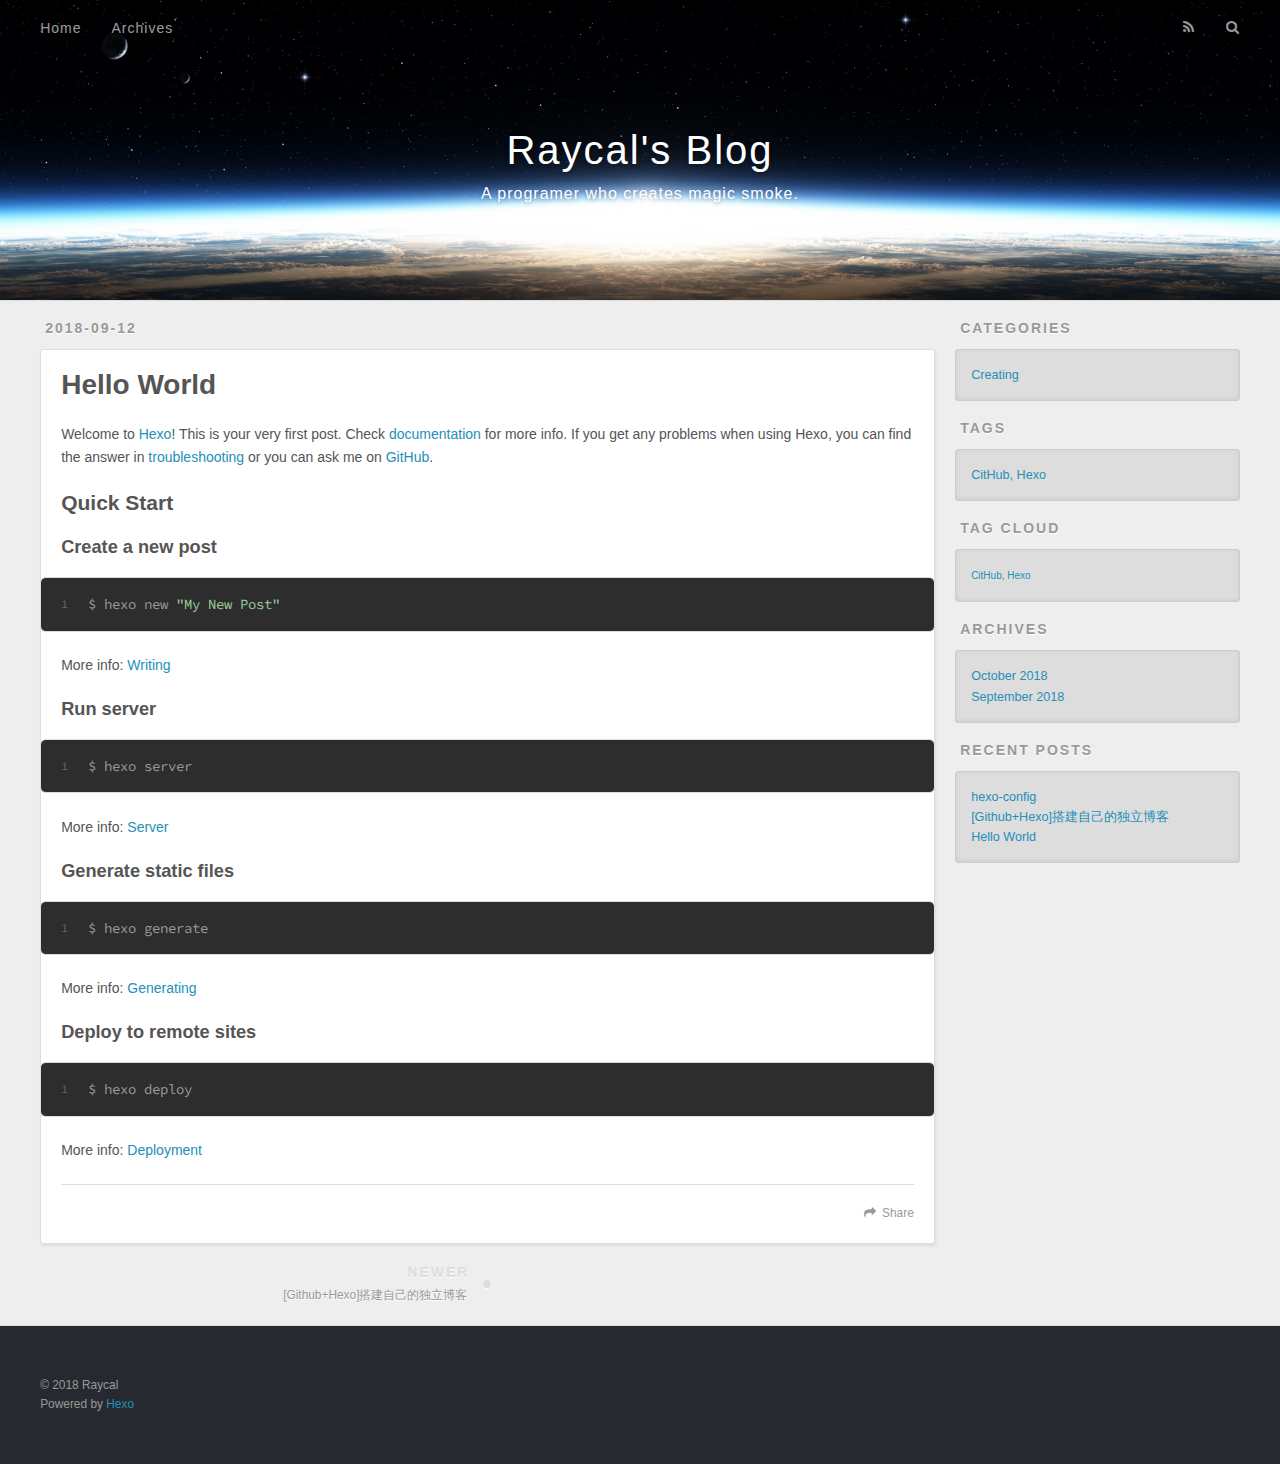
<file: posts/uncategorized/2018-09-12-hello-world.html>
<!DOCTYPE html>
<html>
<head>
  <meta charset="utf-8">
  

  
  <title>Hello World | Raycal&#39;s Blog</title>
  <meta name="viewport" content="width=device-width, initial-scale=1, maximum-scale=1">
  <meta name="description" content="Welcome to Hexo! This is your very first post. Check documentation for more info. If you get any problems when using Hexo, you can find the answer in troubleshooting or you can ask me on GitHub.">
<meta property="og:type" content="article">
<meta property="og:title" content="Hello World">
<meta property="og:url" content="http://raycalthunder.github.io/posts/uncategorized/2018-09-12-hello-world.html">
<meta property="og:site_name" content="Raycal&#39;s Blog">
<meta property="og:description" content="Welcome to Hexo! This is your very first post. Check documentation for more info. If you get any problems when using Hexo, you can find the answer in troubleshooting or you can ask me on GitHub.">
<meta property="og:locale" content="default">
<meta property="og:updated_time" content="2018-09-24T03:38:41.751Z">
<meta name="twitter:card" content="summary">
<meta name="twitter:title" content="Hello World">
<meta name="twitter:description" content="Welcome to Hexo! This is your very first post. Check documentation for more info. If you get any problems when using Hexo, you can find the answer in troubleshooting or you can ask me on GitHub.">
  
    <link rel="alternate" href="/atom.xml" title="Raycal&#39;s Blog" type="application/atom+xml">
  
  
    <link rel="icon" href="/favicon.png">
  
  
    <link href="//fonts.googleapis.com/css?family=Source+Code+Pro" rel="stylesheet" type="text/css">
  
  <link rel="stylesheet" href="/css/style.css">
</head>

<body>
  <div id="container">
    <div id="wrap">
      <header id="header">
  <div id="banner"></div>
  <div id="header-outer" class="outer">
    <div id="header-title" class="inner">
      <h1 id="logo-wrap">
        <a href="/" id="logo">Raycal&#39;s Blog</a>
      </h1>
      
        <h2 id="subtitle-wrap">
          <a href="/" id="subtitle">A programer who creates magic smoke.</a>
        </h2>
      
    </div>
    <div id="header-inner" class="inner">
      <nav id="main-nav">
        <a id="main-nav-toggle" class="nav-icon"></a>
        
          <a class="main-nav-link" href="/">Home</a>
        
          <a class="main-nav-link" href="/archives">Archives</a>
        
      </nav>
      <nav id="sub-nav">
        
          <a id="nav-rss-link" class="nav-icon" href="/atom.xml" title="RSS Feed"></a>
        
        <a id="nav-search-btn" class="nav-icon" title="Search"></a>
      </nav>
      <div id="search-form-wrap">
        <form action="//google.com/search" method="get" accept-charset="UTF-8" class="search-form"><input type="search" name="q" class="search-form-input" placeholder="Search"><button type="submit" class="search-form-submit">&#xF002;</button><input type="hidden" name="sitesearch" value="http://raycalthunder.github.io"></form>
      </div>
    </div>
  </div>
</header>
      <div class="outer">
        <section id="main"><article id="post-hello-world" class="article article-type-post" itemscope itemprop="blogPost">
  <div class="article-meta">
    <a href="/posts/uncategorized/2018-09-12-hello-world.html" class="article-date">
  <time datetime="2018-09-12T15:31:34.740Z" itemprop="datePublished">2018-09-12</time>
</a>
    
  </div>
  <div class="article-inner">
    
    
      <header class="article-header">
        
  
    <h1 class="article-title" itemprop="name">
      Hello World
    </h1>
  

      </header>
    
    <div class="article-entry" itemprop="articleBody">
      
        <p>Welcome to <a href="https://hexo.io/" target="_blank" rel="noopener">Hexo</a>! This is your very first post. Check <a href="https://hexo.io/docs/" target="_blank" rel="noopener">documentation</a> for more info. If you get any problems when using Hexo, you can find the answer in <a href="https://hexo.io/docs/troubleshooting.html" target="_blank" rel="noopener">troubleshooting</a> or you can ask me on <a href="https://github.com/hexojs/hexo/issues" target="_blank" rel="noopener">GitHub</a>.</p>
<a id="more"></a>
<h2 id="Quick-Start"><a href="#Quick-Start" class="headerlink" title="Quick Start"></a>Quick Start</h2><h3 id="Create-a-new-post"><a href="#Create-a-new-post" class="headerlink" title="Create a new post"></a>Create a new post</h3><figure class="highlight bash"><table><tr><td class="gutter"><pre><span class="line">1</span><br></pre></td><td class="code"><pre><span class="line">$ hexo new <span class="string">"My New Post"</span></span><br></pre></td></tr></table></figure>
<p>More info: <a href="https://hexo.io/docs/writing.html" target="_blank" rel="noopener">Writing</a></p>
<h3 id="Run-server"><a href="#Run-server" class="headerlink" title="Run server"></a>Run server</h3><figure class="highlight bash"><table><tr><td class="gutter"><pre><span class="line">1</span><br></pre></td><td class="code"><pre><span class="line">$ hexo server</span><br></pre></td></tr></table></figure>
<p>More info: <a href="https://hexo.io/docs/server.html" target="_blank" rel="noopener">Server</a></p>
<h3 id="Generate-static-files"><a href="#Generate-static-files" class="headerlink" title="Generate static files"></a>Generate static files</h3><figure class="highlight bash"><table><tr><td class="gutter"><pre><span class="line">1</span><br></pre></td><td class="code"><pre><span class="line">$ hexo generate</span><br></pre></td></tr></table></figure>
<p>More info: <a href="https://hexo.io/docs/generating.html" target="_blank" rel="noopener">Generating</a></p>
<h3 id="Deploy-to-remote-sites"><a href="#Deploy-to-remote-sites" class="headerlink" title="Deploy to remote sites"></a>Deploy to remote sites</h3><figure class="highlight bash"><table><tr><td class="gutter"><pre><span class="line">1</span><br></pre></td><td class="code"><pre><span class="line">$ hexo deploy</span><br></pre></td></tr></table></figure>
<p>More info: <a href="https://hexo.io/docs/deployment.html" target="_blank" rel="noopener">Deployment</a></p>

      
    </div>
    <footer class="article-footer">
      <a data-url="http://raycalthunder.github.io/posts/uncategorized/2018-09-12-hello-world.html" data-id="cjmuikr8f00018gvr3amvzfr6" class="article-share-link">Share</a>
      
      
    </footer>
  </div>
  
    
<nav id="article-nav">
  
    <a href="/posts/creating/2018-09-16-build-your-github-blog.html" id="article-nav-newer" class="article-nav-link-wrap">
      <strong class="article-nav-caption">Newer</strong>
      <div class="article-nav-title">
        
          [Github+Hexo]搭建自己的独立博客
        
      </div>
    </a>
  
  
</nav>

  
</article>

</section>
        
          <aside id="sidebar">
  
    
  <div class="widget-wrap">
    <h3 class="widget-title">Categories</h3>
    <div class="widget">
      <ul class="category-list"><li class="category-list-item"><a class="category-list-link" href="/categories/creating/">Creating</a></li></ul>
    </div>
  </div>


  
    
  <div class="widget-wrap">
    <h3 class="widget-title">Tags</h3>
    <div class="widget">
      <ul class="tag-list"><li class="tag-list-item"><a class="tag-list-link" href="/tags/CitHub-Hexo/">CitHub, Hexo</a></li></ul>
    </div>
  </div>


  
    
  <div class="widget-wrap">
    <h3 class="widget-title">Tag Cloud</h3>
    <div class="widget tagcloud">
      <a href="/tags/CitHub-Hexo/" style="font-size: 10px;">CitHub, Hexo</a>
    </div>
  </div>

  
    
  <div class="widget-wrap">
    <h3 class="widget-title">Archives</h3>
    <div class="widget">
      <ul class="archive-list"><li class="archive-list-item"><a class="archive-list-link" href="/archives/2018/10/">October 2018</a></li><li class="archive-list-item"><a class="archive-list-link" href="/archives/2018/09/">September 2018</a></li></ul>
    </div>
  </div>


  
    
  <div class="widget-wrap">
    <h3 class="widget-title">Recent Posts</h3>
    <div class="widget">
      <ul>
        
          <li>
            <a href="/posts/uncategorized/2018-10-04-hexo-config.html">hexo-config</a>
          </li>
        
          <li>
            <a href="/posts/creating/2018-09-16-build-your-github-blog.html">[Github+Hexo]搭建自己的独立博客</a>
          </li>
        
          <li>
            <a href="/posts/uncategorized/2018-09-12-hello-world.html">Hello World</a>
          </li>
        
      </ul>
    </div>
  </div>

  
</aside>
        
      </div>
      <footer id="footer">
  
  <div class="outer">
    <div id="footer-info" class="inner">
      &copy; 2018 Raycal<br>
      Powered by <a href="http://hexo.io/" target="_blank">Hexo</a>
    </div>
  </div>
</footer>
    </div>
    <nav id="mobile-nav">
  
    <a href="/" class="mobile-nav-link">Home</a>
  
    <a href="/archives" class="mobile-nav-link">Archives</a>
  
</nav>
    

<script src="//ajax.googleapis.com/ajax/libs/jquery/2.0.3/jquery.min.js"></script>


  <link rel="stylesheet" href="/fancybox/jquery.fancybox.css">
  <script src="/fancybox/jquery.fancybox.pack.js"></script>


<script src="/js/script.js"></script>



  </div>
</body>
</html>
</file>
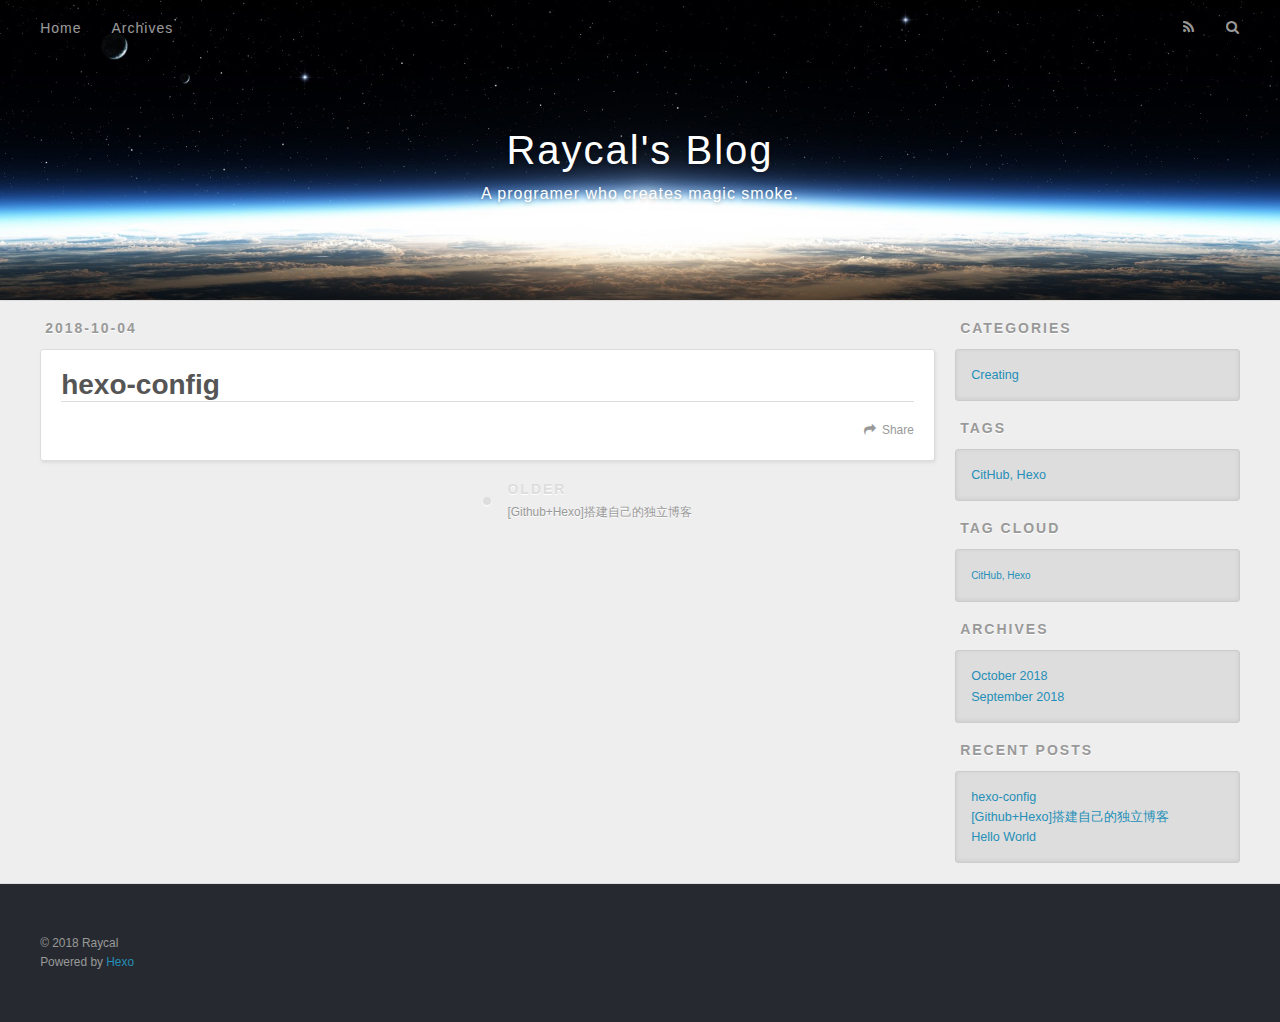
<file: posts/uncategorized/2018-10-04-hexo-config.html>
<!DOCTYPE html>
<html>
<head>
  <meta charset="utf-8">
  

  
  <title>hexo-config | Raycal&#39;s Blog</title>
  <meta name="viewport" content="width=device-width, initial-scale=1, maximum-scale=1">
  <meta name="description" content="At here waiting for you.">
<meta property="og:type" content="article">
<meta property="og:title" content="hexo-config">
<meta property="og:url" content="http://raycalthunder.github.io/posts/uncategorized/2018-10-04-hexo-config.html">
<meta property="og:site_name" content="Raycal&#39;s Blog">
<meta property="og:description" content="At here waiting for you.">
<meta property="og:locale" content="default">
<meta property="og:updated_time" content="2018-10-04T11:40:23.802Z">
<meta name="twitter:card" content="summary">
<meta name="twitter:title" content="hexo-config">
<meta name="twitter:description" content="At here waiting for you.">
  
    <link rel="alternate" href="/atom.xml" title="Raycal&#39;s Blog" type="application/atom+xml">
  
  
    <link rel="icon" href="/favicon.png">
  
  
    <link href="//fonts.googleapis.com/css?family=Source+Code+Pro" rel="stylesheet" type="text/css">
  
  <link rel="stylesheet" href="/css/style.css">
</head>

<body>
  <div id="container">
    <div id="wrap">
      <header id="header">
  <div id="banner"></div>
  <div id="header-outer" class="outer">
    <div id="header-title" class="inner">
      <h1 id="logo-wrap">
        <a href="/" id="logo">Raycal&#39;s Blog</a>
      </h1>
      
        <h2 id="subtitle-wrap">
          <a href="/" id="subtitle">A programer who creates magic smoke.</a>
        </h2>
      
    </div>
    <div id="header-inner" class="inner">
      <nav id="main-nav">
        <a id="main-nav-toggle" class="nav-icon"></a>
        
          <a class="main-nav-link" href="/">Home</a>
        
          <a class="main-nav-link" href="/archives">Archives</a>
        
      </nav>
      <nav id="sub-nav">
        
          <a id="nav-rss-link" class="nav-icon" href="/atom.xml" title="RSS Feed"></a>
        
        <a id="nav-search-btn" class="nav-icon" title="Search"></a>
      </nav>
      <div id="search-form-wrap">
        <form action="//google.com/search" method="get" accept-charset="UTF-8" class="search-form"><input type="search" name="q" class="search-form-input" placeholder="Search"><button type="submit" class="search-form-submit">&#xF002;</button><input type="hidden" name="sitesearch" value="http://raycalthunder.github.io"></form>
      </div>
    </div>
  </div>
</header>
      <div class="outer">
        <section id="main"><article id="post-hexo-config" class="article article-type-post" itemscope itemprop="blogPost">
  <div class="article-meta">
    <a href="/posts/uncategorized/2018-10-04-hexo-config.html" class="article-date">
  <time datetime="2018-10-04T11:40:23.000Z" itemprop="datePublished">2018-10-04</time>
</a>
    
  </div>
  <div class="article-inner">
    
    
      <header class="article-header">
        
  
    <h1 class="article-title" itemprop="name">
      hexo-config
    </h1>
  

      </header>
    
    <div class="article-entry" itemprop="articleBody">
      
        
      
    </div>
    <footer class="article-footer">
      <a data-url="http://raycalthunder.github.io/posts/uncategorized/2018-10-04-hexo-config.html" data-id="cjmuikr9400048gvrdszecve0" class="article-share-link">Share</a>
      
      
    </footer>
  </div>
  
    
<nav id="article-nav">
  
  
    <a href="/posts/creating/2018-09-16-build-your-github-blog.html" id="article-nav-older" class="article-nav-link-wrap">
      <strong class="article-nav-caption">Older</strong>
      <div class="article-nav-title">[Github+Hexo]搭建自己的独立博客</div>
    </a>
  
</nav>

  
</article>

</section>
        
          <aside id="sidebar">
  
    
  <div class="widget-wrap">
    <h3 class="widget-title">Categories</h3>
    <div class="widget">
      <ul class="category-list"><li class="category-list-item"><a class="category-list-link" href="/categories/creating/">Creating</a></li></ul>
    </div>
  </div>


  
    
  <div class="widget-wrap">
    <h3 class="widget-title">Tags</h3>
    <div class="widget">
      <ul class="tag-list"><li class="tag-list-item"><a class="tag-list-link" href="/tags/CitHub-Hexo/">CitHub, Hexo</a></li></ul>
    </div>
  </div>


  
    
  <div class="widget-wrap">
    <h3 class="widget-title">Tag Cloud</h3>
    <div class="widget tagcloud">
      <a href="/tags/CitHub-Hexo/" style="font-size: 10px;">CitHub, Hexo</a>
    </div>
  </div>

  
    
  <div class="widget-wrap">
    <h3 class="widget-title">Archives</h3>
    <div class="widget">
      <ul class="archive-list"><li class="archive-list-item"><a class="archive-list-link" href="/archives/2018/10/">October 2018</a></li><li class="archive-list-item"><a class="archive-list-link" href="/archives/2018/09/">September 2018</a></li></ul>
    </div>
  </div>


  
    
  <div class="widget-wrap">
    <h3 class="widget-title">Recent Posts</h3>
    <div class="widget">
      <ul>
        
          <li>
            <a href="/posts/uncategorized/2018-10-04-hexo-config.html">hexo-config</a>
          </li>
        
          <li>
            <a href="/posts/creating/2018-09-16-build-your-github-blog.html">[Github+Hexo]搭建自己的独立博客</a>
          </li>
        
          <li>
            <a href="/posts/uncategorized/2018-09-12-hello-world.html">Hello World</a>
          </li>
        
      </ul>
    </div>
  </div>

  
</aside>
        
      </div>
      <footer id="footer">
  
  <div class="outer">
    <div id="footer-info" class="inner">
      &copy; 2018 Raycal<br>
      Powered by <a href="http://hexo.io/" target="_blank">Hexo</a>
    </div>
  </div>
</footer>
    </div>
    <nav id="mobile-nav">
  
    <a href="/" class="mobile-nav-link">Home</a>
  
    <a href="/archives" class="mobile-nav-link">Archives</a>
  
</nav>
    

<script src="//ajax.googleapis.com/ajax/libs/jquery/2.0.3/jquery.min.js"></script>


  <link rel="stylesheet" href="/fancybox/jquery.fancybox.css">
  <script src="/fancybox/jquery.fancybox.pack.js"></script>


<script src="/js/script.js"></script>



  </div>
</body>
</html>
</file>
<file: css/style.css>
body {
  width: 100%;
}
body:before,
body:after {
  content: "";
  display: table;
}
body:after {
  clear: both;
}
html,
body,
div,
span,
applet,
object,
iframe,
h1,
h2,
h3,
h4,
h5,
h6,
p,
blockquote,
pre,
a,
abbr,
acronym,
address,
big,
cite,
code,
del,
dfn,
em,
img,
ins,
kbd,
q,
s,
samp,
small,
strike,
strong,
sub,
sup,
tt,
var,
dl,
dt,
dd,
ol,
ul,
li,
fieldset,
form,
label,
legend,
table,
caption,
tbody,
tfoot,
thead,
tr,
th,
td {
  margin: 0;
  padding: 0;
  border: 0;
  outline: 0;
  font-weight: inherit;
  font-style: inherit;
  font-family: inherit;
  font-size: 100%;
  vertical-align: baseline;
}
body {
  line-height: 1;
  color: #000;
  background: #fff;
}
ol,
ul {
  list-style: none;
}
table {
  border-collapse: separate;
  border-spacing: 0;
  vertical-align: middle;
}
caption,
th,
td {
  text-align: left;
  font-weight: normal;
  vertical-align: middle;
}
a img {
  border: none;
}
input,
button {
  margin: 0;
  padding: 0;
}
input::-moz-focus-inner,
button::-moz-focus-inner {
  border: 0;
  padding: 0;
}
@font-face {
  font-family: FontAwesome;
  font-style: normal;
  font-weight: normal;
  src: url("fonts/fontawesome-webfont.eot?v=#4.0.3");
  src: url("fonts/fontawesome-webfont.eot?#iefix&v=#4.0.3") format("embedded-opentype"), url("fonts/fontawesome-webfont.woff?v=#4.0.3") format("woff"), url("fonts/fontawesome-webfont.ttf?v=#4.0.3") format("truetype"), url("fonts/fontawesome-webfont.svg#fontawesomeregular?v=#4.0.3") format("svg");
}
html,
body,
#container {
  height: 100%;
}
body {
  background: #eee;
  font: 14px -apple-system, BlinkMacSystemFont, "Segoe UI", "Roboto", "Oxygen", "Ubuntu", "Cantarell", "Fira Sans", "Droid Sans", "Helvetica Neue", sans-serif;
  -webkit-text-size-adjust: 100%;
}
.outer {
  max-width: 1220px;
  margin: 0 auto;
  padding: 0 20px;
}
.outer:before,
.outer:after {
  content: "";
  display: table;
}
.outer:after {
  clear: both;
}
.inner {
  display: inline;
  float: left;
  width: 98.33333333333333%;
  margin: 0 0.833333333333333%;
}
.left,
.alignleft {
  float: left;
}
.right,
.alignright {
  float: right;
}
.clear {
  clear: both;
}
#container {
  position: relative;
}
.mobile-nav-on {
  overflow: hidden;
}
#wrap {
  height: 100%;
  width: 100%;
  position: absolute;
  top: 0;
  left: 0;
  -webkit-transition: 0.2s ease-out;
  -moz-transition: 0.2s ease-out;
  -ms-transition: 0.2s ease-out;
  transition: 0.2s ease-out;
  z-index: 1;
  background: #eee;
}
.mobile-nav-on #wrap {
  left: 280px;
}
@media screen and (min-width: 768px) {
  #main {
    display: inline;
    float: left;
    width: 73.33333333333333%;
    margin: 0 0.833333333333333%;
  }
}
.article-date,
.article-category-link,
.archive-year,
.widget-title {
  text-decoration: none;
  text-transform: uppercase;
  letter-spacing: 2px;
  color: #999;
  margin-bottom: 1em;
  margin-left: 5px;
  line-height: 1em;
  text-shadow: 0 1px #fff;
  font-weight: bold;
}
.article-inner,
.archive-article-inner {
  background: #fff;
  -webkit-box-shadow: 1px 2px 3px #ddd;
  box-shadow: 1px 2px 3px #ddd;
  border: 1px solid #ddd;
  border-radius: 3px;
}
.article-entry h1,
.widget h1 {
  font-size: 2em;
}
.article-entry h2,
.widget h2 {
  font-size: 1.5em;
}
.article-entry h3,
.widget h3 {
  font-size: 1.3em;
}
.article-entry h4,
.widget h4 {
  font-size: 1.2em;
}
.article-entry h5,
.widget h5 {
  font-size: 1em;
}
.article-entry h6,
.widget h6 {
  font-size: 1em;
  color: #999;
}
.article-entry hr,
.widget hr {
  border: 1px dashed #ddd;
}
.article-entry strong,
.widget strong {
  font-weight: bold;
}
.article-entry em,
.widget em,
.article-entry cite,
.widget cite {
  font-style: italic;
}
.article-entry sup,
.widget sup,
.article-entry sub,
.widget sub {
  font-size: 0.75em;
  line-height: 0;
  position: relative;
  vertical-align: baseline;
}
.article-entry sup,
.widget sup {
  top: -0.5em;
}
.article-entry sub,
.widget sub {
  bottom: -0.2em;
}
.article-entry small,
.widget small {
  font-size: 0.85em;
}
.article-entry acronym,
.widget acronym,
.article-entry abbr,
.widget abbr {
  border-bottom: 1px dotted;
}
.article-entry ul,
.widget ul,
.article-entry ol,
.widget ol,
.article-entry dl,
.widget dl {
  margin: 0 20px;
  line-height: 1.6em;
}
.article-entry ul ul,
.widget ul ul,
.article-entry ol ul,
.widget ol ul,
.article-entry ul ol,
.widget ul ol,
.article-entry ol ol,
.widget ol ol {
  margin-top: 0;
  margin-bottom: 0;
}
.article-entry ul,
.widget ul {
  list-style: disc;
}
.article-entry ol,
.widget ol {
  list-style: decimal;
}
.article-entry dt,
.widget dt {
  font-weight: bold;
}
#header {
  height: 300px;
  position: relative;
  border-bottom: 1px solid #ddd;
}
#header:before,
#header:after {
  content: "";
  position: absolute;
  left: 0;
  right: 0;
  height: 40px;
}
#header:before {
  top: 0;
  background: -webkit-linear-gradient(rgba(0,0,0,0.2), transparent);
  background: -moz-linear-gradient(rgba(0,0,0,0.2), transparent);
  background: -ms-linear-gradient(rgba(0,0,0,0.2), transparent);
  background: linear-gradient(rgba(0,0,0,0.2), transparent);
}
#header:after {
  bottom: 0;
  background: -webkit-linear-gradient(transparent, rgba(0,0,0,0.2));
  background: -moz-linear-gradient(transparent, rgba(0,0,0,0.2));
  background: -ms-linear-gradient(transparent, rgba(0,0,0,0.2));
  background: linear-gradient(transparent, rgba(0,0,0,0.2));
}
#header-outer {
  height: 100%;
  position: relative;
}
#header-inner {
  position: relative;
  overflow: hidden;
}
#banner {
  position: absolute;
  top: 0;
  left: 0;
  width: 100%;
  height: 100%;
  background: url("images/banner.jpg") center #000;
  -webkit-background-size: cover;
  -moz-background-size: cover;
  background-size: cover;
  z-index: -1;
}
#header-title {
  text-align: center;
  height: 40px;
  position: absolute;
  top: 50%;
  left: 0;
  margin-top: -20px;
}
#logo,
#subtitle {
  text-decoration: none;
  color: #fff;
  font-weight: 300;
  text-shadow: 0 1px 4px rgba(0,0,0,0.3);
}
#logo {
  font-size: 40px;
  line-height: 40px;
  letter-spacing: 2px;
}
#subtitle {
  font-size: 16px;
  line-height: 16px;
  letter-spacing: 1px;
}
#subtitle-wrap {
  margin-top: 16px;
}
#main-nav {
  float: left;
  margin-left: -15px;
}
.nav-icon,
.main-nav-link {
  float: left;
  color: #fff;
  opacity: 0.6;
  text-decoration: none;
  text-shadow: 0 1px rgba(0,0,0,0.2);
  -webkit-transition: opacity 0.2s;
  -moz-transition: opacity 0.2s;
  -ms-transition: opacity 0.2s;
  transition: opacity 0.2s;
  display: block;
  padding: 20px 15px;
}
.nav-icon:hover,
.main-nav-link:hover {
  opacity: 1;
}
.nav-icon {
  font-family: FontAwesome;
  text-align: center;
  font-size: 14px;
  width: 14px;
  height: 14px;
  padding: 20px 15px;
  position: relative;
  cursor: pointer;
}
.main-nav-link {
  font-weight: 300;
  letter-spacing: 1px;
}
@media screen and (max-width: 479px) {
  .main-nav-link {
    display: none;
  }
}
#main-nav-toggle {
  display: none;
}
#main-nav-toggle:before {
  content: "\f0c9";
}
@media screen and (max-width: 479px) {
  #main-nav-toggle {
    display: block;
  }
}
#sub-nav {
  float: right;
  margin-right: -15px;
}
#nav-rss-link:before {
  content: "\f09e";
}
#nav-search-btn:before {
  content: "\f002";
}
#search-form-wrap {
  position: absolute;
  top: 15px;
  width: 150px;
  height: 30px;
  right: -150px;
  opacity: 0;
  -webkit-transition: 0.2s ease-out;
  -moz-transition: 0.2s ease-out;
  -ms-transition: 0.2s ease-out;
  transition: 0.2s ease-out;
}
#search-form-wrap.on {
  opacity: 1;
  right: 0;
}
@media screen and (max-width: 479px) {
  #search-form-wrap {
    width: 100%;
    right: -100%;
  }
}
.search-form {
  position: absolute;
  top: 0;
  left: 0;
  right: 0;
  background: #fff;
  padding: 5px 15px;
  border-radius: 15px;
  -webkit-box-shadow: 0 0 10px rgba(0,0,0,0.3);
  box-shadow: 0 0 10px rgba(0,0,0,0.3);
}
.search-form-input {
  border: none;
  background: none;
  color: #555;
  width: 100%;
  font: 13px -apple-system, BlinkMacSystemFont, "Segoe UI", "Roboto", "Oxygen", "Ubuntu", "Cantarell", "Fira Sans", "Droid Sans", "Helvetica Neue", sans-serif;
  outline: none;
}
.search-form-input::-webkit-search-results-decoration,
.search-form-input::-webkit-search-cancel-button {
  -webkit-appearance: none;
}
.search-form-submit {
  position: absolute;
  top: 50%;
  right: 10px;
  margin-top: -7px;
  font: 13px FontAwesome;
  border: none;
  background: none;
  color: #bbb;
  cursor: pointer;
}
.search-form-submit:hover,
.search-form-submit:focus {
  color: #777;
}
.article {
  margin: 20px 0;
}
.article-inner {
  overflow: hidden;
}
.article-meta:before,
.article-meta:after {
  content: "";
  display: table;
}
.article-meta:after {
  clear: both;
}
.article-date {
  float: left;
}
.article-category {
  float: left;
  line-height: 1em;
  color: #ccc;
  text-shadow: 0 1px #fff;
  margin-left: 8px;
}
.article-category:before {
  content: "\2022";
}
.article-category-link {
  margin: 0 12px 1em;
}
.article-header {
  padding: 20px 20px 0;
}
.article-title {
  text-decoration: none;
  font-size: 2em;
  font-weight: bold;
  color: #555;
  line-height: 1.1em;
  -webkit-transition: color 0.2s;
  -moz-transition: color 0.2s;
  -ms-transition: color 0.2s;
  transition: color 0.2s;
}
a.article-title:hover {
  color: #258fb8;
}
.article-entry {
  color: #555;
  padding: 0 20px;
}
.article-entry:before,
.article-entry:after {
  content: "";
  display: table;
}
.article-entry:after {
  clear: both;
}
.article-entry p,
.article-entry table {
  line-height: 1.6em;
  margin: 1.6em 0;
}
.article-entry h1,
.article-entry h2,
.article-entry h3,
.article-entry h4,
.article-entry h5,
.article-entry h6 {
  font-weight: bold;
}
.article-entry h1,
.article-entry h2,
.article-entry h3,
.article-entry h4,
.article-entry h5,
.article-entry h6 {
  line-height: 1.1em;
  margin: 1.1em 0;
}
.article-entry a {
  color: #258fb8;
  text-decoration: none;
}
.article-entry a:hover {
  text-decoration: underline;
}
.article-entry ul,
.article-entry ol,
.article-entry dl {
  margin-top: 1.6em;
  margin-bottom: 1.6em;
}
.article-entry img,
.article-entry video {
  max-width: 100%;
  height: auto;
  display: block;
  margin: auto;
}
.article-entry iframe {
  border: none;
}
.article-entry table {
  width: 100%;
  border-collapse: collapse;
  border-spacing: 0;
}
.article-entry th {
  font-weight: bold;
  border-bottom: 3px solid #ddd;
  padding-bottom: 0.5em;
}
.article-entry td {
  border-bottom: 1px solid #ddd;
  padding: 10px 0;
}
.article-entry blockquote {
  font-family: Georgia, "Times New Roman", serif;
  font-size: 1.4em;
  margin: 1.6em 20px;
  text-align: center;
}
.article-entry blockquote footer {
  font-size: 14px;
  margin: 1.6em 0;
  font-family: -apple-system, BlinkMacSystemFont, "Segoe UI", "Roboto", "Oxygen", "Ubuntu", "Cantarell", "Fira Sans", "Droid Sans", "Helvetica Neue", sans-serif;
}
.article-entry blockquote footer cite:before {
  content: "—";
  padding: 0 0.5em;
}
.article-entry .pullquote {
  text-align: left;
  width: 45%;
  margin: 0;
}
.article-entry .pullquote.left {
  margin-left: 0.5em;
  margin-right: 1em;
}
.article-entry .pullquote.right {
  margin-right: 0.5em;
  margin-left: 1em;
}
.article-entry .caption {
  color: #999;
  display: block;
  font-size: 0.9em;
  margin-top: 0.5em;
  position: relative;
  text-align: center;
}
.article-entry .video-container {
  position: relative;
  padding-top: 56.25%;
  height: 0;
  overflow: hidden;
}
.article-entry .video-container iframe,
.article-entry .video-container object,
.article-entry .video-container embed {
  position: absolute;
  top: 0;
  left: 0;
  width: 100%;
  height: 100%;
  margin-top: 0;
}
.article-more-link a {
  display: inline-block;
  line-height: 1em;
  padding: 6px 15px;
  border-radius: 15px;
  background: #eee;
  color: #999;
  text-shadow: 0 1px #fff;
  text-decoration: none;
}
.article-more-link a:hover {
  background: #258fb8;
  color: #fff;
  text-decoration: none;
  text-shadow: 0 1px #1e7293;
}
.article-footer {
  font-size: 0.85em;
  line-height: 1.6em;
  border-top: 1px solid #ddd;
  padding-top: 1.6em;
  margin: 0 20px 20px;
}
.article-footer:before,
.article-footer:after {
  content: "";
  display: table;
}
.article-footer:after {
  clear: both;
}
.article-footer a {
  color: #999;
  text-decoration: none;
}
.article-footer a:hover {
  color: #555;
}
.article-tag-list-item {
  float: left;
  margin-right: 10px;
}
.article-tag-list-link:before {
  content: "#";
}
.article-comment-link {
  float: right;
}
.article-comment-link:before {
  content: "\f075";
  font-family: FontAwesome;
  padding-right: 8px;
}
.article-share-link {
  cursor: pointer;
  float: right;
  margin-left: 20px;
}
.article-share-link:before {
  content: "\f064";
  font-family: FontAwesome;
  padding-right: 6px;
}
#article-nav {
  position: relative;
}
#article-nav:before,
#article-nav:after {
  content: "";
  display: table;
}
#article-nav:after {
  clear: both;
}
@media screen and (min-width: 768px) {
  #article-nav {
    margin: 20px 0;
  }
  #article-nav:before {
    width: 8px;
    height: 8px;
    position: absolute;
    top: 50%;
    left: 50%;
    margin-top: -4px;
    margin-left: -4px;
    content: "";
    border-radius: 50%;
    background: #ddd;
    -webkit-box-shadow: 0 1px 2px #fff;
    box-shadow: 0 1px 2px #fff;
  }
}
.article-nav-link-wrap {
  text-decoration: none;
  text-shadow: 0 1px #fff;
  color: #999;
  -webkit-box-sizing: border-box;
  -moz-box-sizing: border-box;
  box-sizing: border-box;
  margin-top: 20px;
  text-align: center;
  display: block;
}
.article-nav-link-wrap:hover {
  color: #555;
}
@media screen and (min-width: 768px) {
  .article-nav-link-wrap {
    width: 50%;
    margin-top: 0;
  }
}
@media screen and (min-width: 768px) {
  #article-nav-newer {
    float: left;
    text-align: right;
    padding-right: 20px;
  }
}
@media screen and (min-width: 768px) {
  #article-nav-older {
    float: right;
    text-align: left;
    padding-left: 20px;
  }
}
.article-nav-caption {
  text-transform: uppercase;
  letter-spacing: 2px;
  color: #ddd;
  line-height: 1em;
  font-weight: bold;
}
#article-nav-newer .article-nav-caption {
  margin-right: -2px;
}
.article-nav-title {
  font-size: 0.85em;
  line-height: 1.6em;
  margin-top: 0.5em;
}
.article-share-box {
  position: absolute;
  display: none;
  background: #fff;
  -webkit-box-shadow: 1px 2px 10px rgba(0,0,0,0.2);
  box-shadow: 1px 2px 10px rgba(0,0,0,0.2);
  border-radius: 3px;
  margin-left: -145px;
  overflow: hidden;
  z-index: 1;
}
.article-share-box.on {
  display: block;
}
.article-share-input {
  width: 100%;
  background: none;
  -webkit-box-sizing: border-box;
  -moz-box-sizing: border-box;
  box-sizing: border-box;
  font: 14px -apple-system, BlinkMacSystemFont, "Segoe UI", "Roboto", "Oxygen", "Ubuntu", "Cantarell", "Fira Sans", "Droid Sans", "Helvetica Neue", sans-serif;
  padding: 0 15px;
  color: #555;
  outline: none;
  border: 1px solid #ddd;
  border-radius: 3px 3px 0 0;
  height: 36px;
  line-height: 36px;
}
.article-share-links {
  background: #eee;
}
.article-share-links:before,
.article-share-links:after {
  content: "";
  display: table;
}
.article-share-links:after {
  clear: both;
}
.article-share-twitter,
.article-share-facebook,
.article-share-pinterest,
.article-share-google {
  width: 50px;
  height: 36px;
  display: block;
  float: left;
  position: relative;
  color: #999;
  text-shadow: 0 1px #fff;
}
.article-share-twitter:before,
.article-share-facebook:before,
.article-share-pinterest:before,
.article-share-google:before {
  font-size: 20px;
  font-family: FontAwesome;
  width: 20px;
  height: 20px;
  position: absolute;
  top: 50%;
  left: 50%;
  margin-top: -10px;
  margin-left: -10px;
  text-align: center;
}
.article-share-twitter:hover,
.article-share-facebook:hover,
.article-share-pinterest:hover,
.article-share-google:hover {
  color: #fff;
}
.article-share-twitter:before {
  content: "\f099";
}
.article-share-twitter:hover {
  background: #00aced;
  text-shadow: 0 1px #008abe;
}
.article-share-facebook:before {
  content: "\f09a";
}
.article-share-facebook:hover {
  background: #3b5998;
  text-shadow: 0 1px #2f477a;
}
.article-share-pinterest:before {
  content: "\f0d2";
}
.article-share-pinterest:hover {
  background: #cb2027;
  text-shadow: 0 1px #a21a1f;
}
.article-share-google:before {
  content: "\f0d5";
}
.article-share-google:hover {
  background: #dd4b39;
  text-shadow: 0 1px #be3221;
}
.article-gallery {
  background: #000;
  position: relative;
}
.article-gallery-photos {
  position: relative;
  overflow: hidden;
}
.article-gallery-img {
  display: none;
  max-width: 100%;
}
.article-gallery-img:first-child {
  display: block;
}
.article-gallery-img.loaded {
  position: absolute;
  display: block;
}
.article-gallery-img img {
  display: block;
  max-width: 100%;
  margin: 0 auto;
}
#comments {
  background: #fff;
  -webkit-box-shadow: 1px 2px 3px #ddd;
  box-shadow: 1px 2px 3px #ddd;
  padding: 20px;
  border: 1px solid #ddd;
  border-radius: 3px;
  margin: 20px 0;
}
#comments a {
  color: #258fb8;
}
.archives-wrap {
  margin: 20px 0;
}
.archives:before,
.archives:after {
  content: "";
  display: table;
}
.archives:after {
  clear: both;
}
.archive-year-wrap {
  margin-bottom: 1em;
}
.archives {
  -webkit-column-gap: 10px;
  -moz-column-gap: 10px;
  column-gap: 10px;
}
@media screen and (min-width: 480px) and (max-width: 767px) {
  .archives {
    -webkit-column-count: 2;
    -moz-column-count: 2;
    column-count: 2;
  }
}
@media screen and (min-width: 768px) {
  .archives {
    -webkit-column-count: 3;
    -moz-column-count: 3;
    column-count: 3;
  }
}
.archive-article {
  -webkit-column-break-inside: avoid;
  page-break-inside: avoid;
  overflow: hidden;
  break-inside: avoid-column;
}
.archive-article-inner {
  padding: 10px;
  margin-bottom: 15px;
}
.archive-article-title {
  text-decoration: none;
  font-weight: bold;
  color: #555;
  -webkit-transition: color 0.2s;
  -moz-transition: color 0.2s;
  -ms-transition: color 0.2s;
  transition: color 0.2s;
  line-height: 1.6em;
}
.archive-article-title:hover {
  color: #258fb8;
}
.archive-article-footer {
  margin-top: 1em;
}
.archive-article-date {
  color: #999;
  text-decoration: none;
  font-size: 0.85em;
  line-height: 1em;
  margin-bottom: 0.5em;
  display: block;
}
#page-nav {
  margin: 20px auto;
  background: #fff;
  -webkit-box-shadow: 1px 2px 3px #ddd;
  box-shadow: 1px 2px 3px #ddd;
  border: 1px solid #ddd;
  border-radius: 3px;
  text-align: center;
  color: #999;
  overflow: hidden;
}
#page-nav:before,
#page-nav:after {
  content: "";
  display: table;
}
#page-nav:after {
  clear: both;
}
#page-nav a,
#page-nav span {
  padding: 10px 20px;
  line-height: 1;
  height: 2ex;
}
#page-nav a {
  color: #999;
  text-decoration: none;
}
#page-nav a:hover {
  background: #999;
  color: #fff;
}
#page-nav .prev {
  float: left;
}
#page-nav .next {
  float: right;
}
#page-nav .page-number {
  display: inline-block;
}
@media screen and (max-width: 479px) {
  #page-nav .page-number {
    display: none;
  }
}
#page-nav .current {
  color: #555;
  font-weight: bold;
}
#page-nav .space {
  color: #ddd;
}
#footer {
  background: #262a30;
  padding: 50px 0;
  border-top: 1px solid #ddd;
  color: #999;
}
#footer a {
  color: #258fb8;
  text-decoration: none;
}
#footer a:hover {
  text-decoration: underline;
}
#footer-info {
  line-height: 1.6em;
  font-size: 0.85em;
}
.article-entry pre,
.article-entry .highlight {
  background: #2d2d2d;
  margin: 0 -20px;
  padding: 15px 20px;
  border-style: solid;
  border-color: #ddd;
  border-width: 1px 0;
  border-radius: 5px;
  overflow: auto;
  color: #999;
  line-height: 22.400000000000002px;
}
.article-entry .highlight .gutter pre,
.article-entry .gist .gist-file .gist-data .line-numbers {
  color: #666;
  font-size: 0.85em;
}
.article-entry pre,
.article-entry code {
  font-family: "Source Code Pro", Consolas, Monaco, Menlo, Consolas, monospace;
}
.article-entry code {
  background: #eee;
  color: #666;
  border-radius: 3px;
  text-shadow: 1 1px #fff;
  padding: 0 0.3em;
}
.article-entry pre code {
  background: none;
  text-shadow: none;
  padding: 0;
}
.article-entry .highlight pre {
  border: none;
  margin: 0;
  padding: 0;
}
.article-entry .highlight table {
  margin: 0;
  width: auto;
}
.article-entry .highlight td {
  border: none;
  padding: 0;
}
.article-entry .highlight figcaption {
  font-size: 0.85em;
  color: #999;
  line-height: 1em;
  margin-bottom: 1em;
}
.article-entry .highlight figcaption:before,
.article-entry .highlight figcaption:after {
  content: "";
  display: table;
}
.article-entry .highlight figcaption:after {
  clear: both;
}
.article-entry .highlight figcaption a {
  float: right;
}
.article-entry .highlight .gutter pre {
  text-align: right;
  padding-right: 20px;
}
.article-entry .highlight .line {
  height: 22.400000000000002px;
}
.article-entry .highlight .line.marked {
  background: #515151;
}
.article-entry .gist {
  margin: 0 -20px;
  border-style: solid;
  border-color: #ddd;
  border-width: 1px 0;
  background: #2d2d2d;
  padding: 15px 20px 15px 0;
}
.article-entry .gist .gist-file {
  border: none;
  font-family: "Source Code Pro", Consolas, Monaco, Menlo, Consolas, monospace;
  margin: 0;
}
.article-entry .gist .gist-file .gist-data {
  background: none;
  border: none;
}
.article-entry .gist .gist-file .gist-data .line-numbers {
  background: none;
  border: none;
  padding: 0 20px 0 0;
}
.article-entry .gist .gist-file .gist-data .line-data {
  padding: 0 !important;
}
.article-entry .gist .gist-file .highlight {
  margin: 0;
  padding: 0;
  border: none;
}
.article-entry .gist .gist-file .gist-meta {
  background: #2d2d2d;
  color: #999;
  font: 0.85em -apple-system, BlinkMacSystemFont, "Segoe UI", "Roboto", "Oxygen", "Ubuntu", "Cantarell", "Fira Sans", "Droid Sans", "Helvetica Neue", sans-serif;
  text-shadow: 0 0;
  padding: 0;
  margin-top: 1em;
  margin-left: 20px;
}
.article-entry .gist .gist-file .gist-meta a {
  color: #258fb8;
  font-weight: normal;
}
.article-entry .gist .gist-file .gist-meta a:hover {
  text-decoration: underline;
}
pre .comment,
pre .title {
  color: #999;
}
pre .variable,
pre .attribute,
pre .tag,
pre .regexp,
pre .ruby .constant,
pre .xml .tag .title,
pre .xml .pi,
pre .xml .doctype,
pre .html .doctype,
pre .css .id,
pre .css .class,
pre .css .pseudo {
  color: #f2777a;
}
pre .number,
pre .preprocessor,
pre .built_in,
pre .literal,
pre .params,
pre .constant {
  color: #f99157;
}
pre .class,
pre .ruby .class .title,
pre .css .rules .attribute {
  color: #9c9;
}
pre .string,
pre .value,
pre .inheritance,
pre .header,
pre .ruby .symbol,
pre .xml .cdata {
  color: #9c9;
}
pre .css .hexcolor {
  color: #6cc;
}
pre .function,
pre .python .decorator,
pre .python .title,
pre .ruby .function .title,
pre .ruby .title .keyword,
pre .perl .sub,
pre .javascript .title,
pre .coffeescript .title {
  color: #69c;
}
pre .keyword,
pre .javascript .function {
  color: #c9c;
}
@media screen and (max-width: 479px) {
  #mobile-nav {
    position: absolute;
    top: 0;
    left: 0;
    width: 280px;
    height: 100%;
    background: #191919;
    border-right: 1px solid #fff;
  }
}
@media screen and (max-width: 479px) {
  .mobile-nav-link {
    display: block;
    color: #999;
    text-decoration: none;
    padding: 15px 20px;
    font-weight: bold;
  }
  .mobile-nav-link:hover {
    color: #fff;
  }
}
@media screen and (min-width: 768px) {
  #sidebar {
    display: inline;
    float: left;
    width: 23.333333333333332%;
    margin: 0 0.833333333333333%;
  }
}
.widget-wrap {
  margin: 20px 0;
}
.widget {
  color: #777;
  color-link: #faa755;
  text-shadow: 1 1px #fff;
  background: #ddd;
  -webkit-box-shadow: 0 -1px 4px #ccc inset;
  box-shadow: 0 -1px 4px #ccc inset;
  border: 1px solid #ccc;
  padding: 15px;
  border-radius: 3px;
}
.widget a {
  color: #258fb8;
  text-decoration: none;
}
.widget a:hover {
  text-decoration: underline;
}
.widget ul ul,
.widget ol ul,
.widget dl ul,
.widget ul ol,
.widget ol ol,
.widget dl ol,
.widget ul dl,
.widget ol dl,
.widget dl dl {
  margin-left: 15px;
  list-style: disc;
}
.widget {
  line-height: 1.6em;
  word-wrap: break-word;
  font-size: 0.9em;
}
.widget ul,
.widget ol {
  list-style: none;
  margin: 0;
}
.widget ul ul,
.widget ol ul,
.widget ul ol,
.widget ol ol {
  margin: 0 20px;
}
.widget ul ul,
.widget ol ul {
  list-style: disc;
}
.widget ul ol,
.widget ol ol {
  list-style: decimal;
}
.category-list-count,
.tag-list-count,
.archive-list-count {
  padding-left: 5px;
  color: #999;
  font-size: 0.85em;
}
.category-list-count:before,
.tag-list-count:before,
.archive-list-count:before {
  content: "(";
}
.category-list-count:after,
.tag-list-count:after,
.archive-list-count:after {
  content: ")";
}
.tagcloud a {
  margin-right: 5px;
  display: inline-block;
}
</file>
